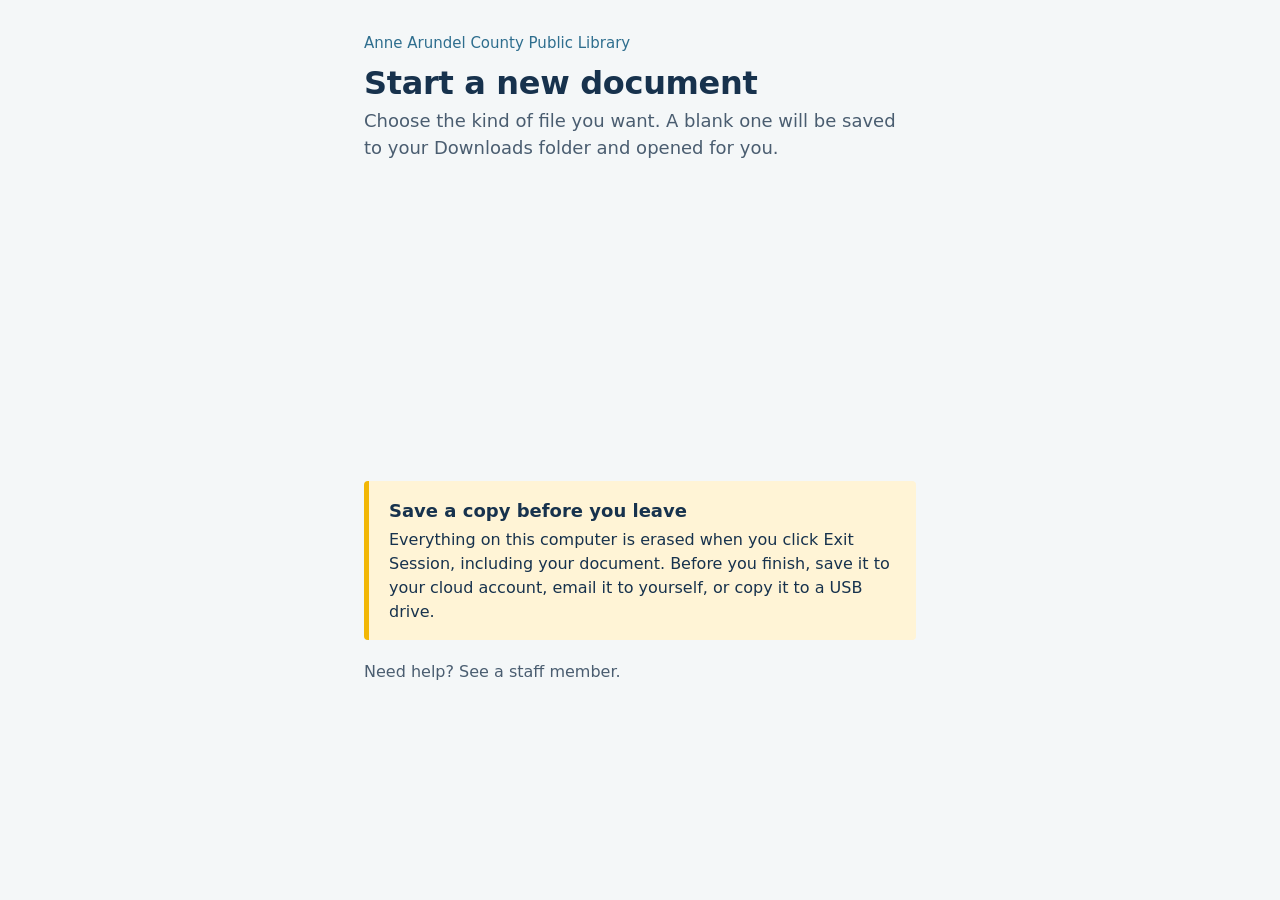
<file: index.html>
<!DOCTYPE html>
<html lang="en">
<head>
  <meta charset="utf-8">
  <meta name="viewport" content="width=device-width, initial-scale=1">
  <meta name="color-scheme" content="light">
  <meta name="theme-color" content="#17324d">
  <title>New Document</title>
  <link rel="manifest" href="manifest.webmanifest">
  <link rel="icon" href="favicon-32.png" sizes="32x32" type="image/png">
  <link rel="apple-touch-icon" href="icon-192.png">
  <style>
    :root {
      --paper: #f4f7f8;
      --surface: #ffffff;
      --ink: #17324d;
      --muted: #4a5d70;
      --bay: #2e6e8e;
      --line: #d3dde4;
      --buoy: #f2b705;
      --word: #2b579a;
      --excel: #217346;
      --ppt: #c43e1c;
      --done-bg: #e8f3ec;
      --done-line: #1d6b3a;
      --err: #a12a1c;
    }

    * { box-sizing: border-box; }
    html { background: var(--paper); }

    body {
      margin: 0;
      color: var(--ink);
      font: 18px/1.5 Roboto, "Segoe UI", system-ui, -apple-system, sans-serif;
      -webkit-font-smoothing: antialiased;
    }

    .wrap { max-width: 600px; margin: 0 auto; padding: 32px 24px 40px; }

    .library { margin: 0 0 10px; font-size: 15px; font-weight: 500; color: var(--bay); }
    h1 { margin: 0 0 6px; font-size: 32px; line-height: 1.15; font-weight: 700; letter-spacing: -0.01em; }
    .lede { margin: 0 0 24px; color: var(--muted); }

    /* The extension's buttons, when the extension is installed */
    #ext-frame {
      display: block;
      width: calc(100% + 6px);
      height: 300px;
      margin: -3px;
      border: 0;
    }
    #ext-slot[hidden] { display: none; }

    /* Built-in buttons, used when the extension isn't available */
    .choices { display: grid; gap: 12px; }
    .deciding .choices { visibility: hidden; }
    .choices[hidden] { display: none; }

    .choice {
      display: flex;
      align-items: center;
      gap: 16px;
      width: 100%;
      padding: 16px 18px;
      border: 1px solid var(--line);
      border-radius: 8px;
      background: var(--surface);
      color: var(--ink);
      font: inherit;
      text-align: left;
      cursor: pointer;
    }
    .choice:hover { border-color: #9fb3c3; background: #fafcfd; }
    .choice:focus-visible { outline: 3px solid var(--bay); outline-offset: 2px; }
    .choice:disabled { opacity: 0.55; cursor: progress; }

    .badge {
      flex: none;
      display: grid;
      place-items: center;
      width: 48px;
      height: 48px;
      border-radius: 8px;
      color: #fff;
      font-size: 24px;
      font-weight: 700;
    }
    .word .badge  { background: var(--word); }
    .excel .badge { background: var(--excel); }
    .ppt .badge   { background: var(--ppt); }

    .text { display: flex; flex-direction: column; }
    .name { font-size: 20px; font-weight: 700; line-height: 1.3; }
    .hint { color: var(--muted); font-size: 16px; }

    .done {
      margin-top: 20px;
      padding: 18px 20px;
      background: var(--done-bg);
      border-left: 5px solid var(--done-line);
      border-radius: 4px;
    }
    .done[hidden] { display: none; }
    .done h2 { margin: 0 0 6px; font-size: 20px; line-height: 1.3; }
    .done p { margin: 0; }
    .done .file { font-weight: 700; overflow-wrap: anywhere; }
    .done.error { background: #fbeceb; border-left-color: var(--err); }

    .notice {
      margin-top: 20px;
      padding: 16px 20px;
      background: #fff4d6;
      border-left: 5px solid var(--buoy);
      border-radius: 4px;
    }
    .notice h2 { margin: 0 0 4px; font-size: 18px; font-weight: 700; }
    .notice p { margin: 0; font-size: 16px; }

    .help { margin: 20px 0 0; font-size: 16px; color: var(--muted); }
  </style>
</head>
<body class="deciding">
  <div class="wrap">
    <p class="library">Anne Arundel County Public Library</p>
    <h1>Start a new document</h1>
    <p class="lede">Choose the kind of file you want. A blank one will be saved to your Downloads folder and opened for you.</p>

    <div id="ext-slot" hidden></div>

    <div id="choices" class="choices">
      <button class="choice word" data-kind="word">
        <span class="badge" aria-hidden="true">W</span>
        <span class="text">
          <span class="name">Word document</span>
          <span class="hint">Letters, résumés, reports</span>
        </span>
      </button>
      <button class="choice excel" data-kind="excel">
        <span class="badge" aria-hidden="true">X</span>
        <span class="text">
          <span class="name">Excel spreadsheet</span>
          <span class="hint">Budgets, lists, tables</span>
        </span>
      </button>
      <button class="choice ppt" data-kind="powerpoint">
        <span class="badge" aria-hidden="true">P</span>
        <span class="text">
          <span class="name">PowerPoint presentation</span>
          <span class="hint">Slides for a class or meeting</span>
        </span>
      </button>
    </div>

    <section id="done" class="done" role="status" aria-live="polite" hidden>
      <h2 id="done-title"></h2>
      <p id="done-body"></p>
    </section>

    <section class="notice" aria-labelledby="notice-title">
      <h2 id="notice-title">Save a copy before you leave</h2>
      <p>Everything on this computer is erased when you click Exit Session, including your document. Before you finish, save it to your cloud account, email it to yourself, or copy it to a USB drive.</p>
    </section>

    <p class="help">Need help? See a staff member.</p>
  </div>

  <script>
    // If the New Document extension is installed, its buttons are shown here instead of
    // the built-in ones, because only a click inside the extension lets it open the file.
    var EXT_ID = "bfebodagdokpaknafkjddmgiegaedonb";
    var EXT_ORIGIN = "chrome-extension://" + EXT_ID;

    var TEMPLATES = {
      word: {
        prefix: "Document", ext: "docx", label: "Word document",
        mime: "application/vnd.openxmlformats-officedocument.wordprocessingml.document",
        data: "UEsDBBQAAAAIAMFlWl2tUqWRlQEAAMoGAAATAAAAW0NvbnRlbnRfVHlwZXNdLnhtbLWVTU/bQBCG7/0Vli8+IHtDDxWq4nAocCyRGkSvm/U4Wdgv7UwC+ffMOolV0VCHBi6RnJn3fR7bsj2+fLYmW0NE7V1dnFejIgOnfKPdoi7uZjflRZEhSddI4x3UxQawuJx8Gc82ATDjsMM6XxKF70KgWoKVWPkAjietj1YSH8aFCFI9ygWIr6PRN6G8I3BUUurIJ+MraOXKUHb9zH93IvlDgEWe/dguJlada5sKuoE4mIlg8FVGhmC0ksRzsXbNK7NyZ1VxstvBpQ54xgtvENLkbcAud8tXM+oGsqmM9FNa3hJqheTtb2uEJrDT6AOeV/9uO6Dr21YraLxaWY5UfWnqg0gaevdDDpzrwIIpJ7MhXZQGmjK8j618hPfD9/cppY8kPvnYiF731NNNbcxVgMgPhjVVP7FSu0GPlskzOTf/cepDIn31oIRb2TlETn28RF89KIFAxHv48Q775mEF2hj4DIGu90j8vabldduComNMLJYpW/2VHaQRv5Fh+3v6C6erGUQ+wfzXp93lP8r3IqL7FE1eAFBLAwQUAAAACADBZVpdeSZLQPgAAADeAgAACwAAAF9yZWxzLy5yZWxzrZLNSgMxEIDvPkXIJadutlVEpNleROhNpD7AmMzupm5+SKbavr1RRF1YFsEe5+/jY2bWm6Mb2CumbINXYlnVgqHXwVjfKfG0u1/cCJYJvIEheFTihFlsmov1Iw5AZSb3NmZWID4r3hPFWymz7tFBrkJEXyptSA6ohKmTEfQLdChXdX0t028Gb0ZMtjWKp6255Gx3ivg/tnRIYIBA6pBwEVOZTmQxFzikDklxE/RDSefPjqqQuZwWuvq7UGhbq/Eu6INDT1NeeCT0Bs28EsQ4Z7Q8p9G440fmLSQjzVd6zmZ13oNRf3DPHuwwsZfvWrWP2H0IydFbNu9QSwMEFAAAAAgAwWVaXW6AGxIyAQAAywQAABwAAAB3b3JkL19yZWxzL2RvY3VtZW50LnhtbC5yZWxzrZRBT4MwGIbv/grChZMUpm6LGeyiJrsqRq+lfIVG2pL2Q+XfW91kLEPigeP3Nn2fJ23TzfZT1t47GCu0SoI4jAIPFNOFUGUSPGcPl+vAs0hVQWutIAk6sME2vdg8Qk3R7bGVaKznSpRN/AqxuSXEsgoktaFuQLkVro2k6EZTkoayN1oCWUTRkphhh5+edHq7IvHNrrjyvaxr4D/dmnPB4E6zVoLCEQSx2NVgXSM1JWDi7+fQ9fhkHH/9B14KZrTVHEOm5YH8TVyNEl8EVvecA8Mz+GBpyuNm1mMARHe/Q5dDMqWwnFPhA/[base64]/x0m4jyYpG6YLQtZoC3Vl/KsINFe4mIOR1KFpCsww7yc9Q6amThxFJdylYcVXzDn1T0YlPWN21dHkJCggOctqCIZbsZ3QfhgyzD0iu5SXvuStvNDwCgWDsqXQY90+SsPFcoDcPPDksLWOVo9d+ouhNQ4j8B75WZckq075bWJE7riRBnHNuEfC33sOSqaPr/5YaabFLR6r7auBkx5p4jHam3q/srAR/A+rv6Pp0exjYg4l1fgDSZa8FQoMPVaoCCvuNS/S32B3OkJ2aUYdNl/Lmdsbr06wz2XfU5+Q3Tb+utz5g2tvGieJSbzcDs4DJrXe5SqO4paqi8NvXMUnEi0WK9JEljj/vMZ52AV8o80+DvAlR6suxIiidKN5BOdAjnbF88lqyWnGUc2XRWvmAG5iFifXmv12DCqLXqsp411M68bW/GpE1rCF4nvhGKpcxu1qOFSjnXZlCsduvvkDUEsDBBQAAAAIAMFlWl37OaBzYwIAAPsKAAASAAAAd29yZC9mb250VGFibGUueG1s3ZbBbtowHMbvfYool5xKbJO1FBEqxoa0yw4bewATHLAW25HtQLnS+847bI8w7bBJu/RtkHrtK8wkAYIIGXRDSAMhOf/P+WL/9P0dWrd3LLImRCoquO/AGnAswgMxpHzkOx/6vcuGYymN+RBHghPfmRHl3LYvWtNmKLhWlrmdqyYLfHusddx0XRWMCcOqJmLCjRgKybA2l3LkMiw/JvFlIFiMNR3QiOqZiwC4snMbeYiLCEMakFciSBjhOr3flSQyjoKrMY3Vym16iNtUyGEsRUCUMltmUebHMOVrG+jtGDEaSKFEqGtmM/mKUitzOwTpiEW2xYLmmxEXEg8i4tvGyG5fWFbOzpo2OWam/n7GBiJKpVSMMReKQKNPcOTboORju+vZwRhLRfR6NipoIWY0mq0knGhREGOqg/FKm2BJl6ss6IqOjJqoAdiswc4q0LfhdgXtzKlvV4LUp7FdgYU56YNbbsamDFOfMqKst2RqvRMM8/28kPlegTp4ATzzQ2bkVfACp+D12uwIdXq9Da+uqVw3PLjD66aKV3oJM59jeXUxG5hFVnFa8sk4LXmh83ACqMjJW1a8deXAXGWcbp7F6enh29PDD+vx86fHL1//URc29tOSaXg3Khe6LxPSn8VkD8OQ3pFhdWPCDUDQANdljQn/BBA9tzG7OKImaVVB66WNiNLInSdosCxonW5J0A5oyL8K2mL+czH/tbi/X8y/nz5uTAyJ/M/yJhJJiazKGzB5O5DdafKWP7Ze4FRgcOTBlvM+llPHrLDibwUCL82x7+V9ic51/Je+Juunek2uRqp98RtQSwMEFAAAAAgAwWVaXZDQh4lrAwAAiRUAABIAAAB3b3JkL251bWJlcmluZy54bWzNWN1u4jgYvd+nQJFGXLWJkzQENLSiQFZdjUYjtfMAJhiw6p/IMTDc7kvtY80rrJ0/qIozTBJ2y40Tf985/nxO/AX4/PCDkt4OiRRzNu6DW6ffQyzmS8zW4/73l+gm7PdSCdkSEs7QuH9Aaf/h/o/P+xHb0gUSKq+nKFg62ifx2NpImYxsO403iML0luJY8JSv5G3Mqc1XKxwje8/F0nYd4GRXieAxSlPFM4VsB1OroKP8MjYK4/LSdZxQ3WNWcbyviCeIqeCKCwqluhVrhRCv2+RGcSZQ4gUmWB40V1DR7MbWVrBRwXFT1aExI1XAaEdJmczrcvNCi6FEiEuKzCEzHm8pYjIrzxaIqII5Szc4OerWlE0FNyVJ7YZPNrtPgN/O9JmAezUcCS8pf5mDKMkrr2cEzgWOaIoKcUkJb9csKzl9+PbNpDkVd91O2z8F3yZHNtyO7Ym9VlyqE/wOV+HR6dbSdsU8b2CiDhCNR09rxgVcEFWRUrynn0jrXrUnuEilgLH8uqW9N3dPy7HlZCksxUsV20EytqLsM5hato7QLZH4C9oh8nJIUJmjFyYom87TJE1IGZx6wJlPfTePkJ0OYDWUi6kmKmSZDPIs1UIjWk0uUYwpJBXBC/pRxT6B22r+r7icJWgl8+nkm8gKUvssxjJHrWGp64QrxUHoODrfPmZipiXQREVY3W0gW+v+b3lBmZ7x29ny2Xii5y/FBiaxZ43FnvtOOHRc/0OL7fu1Yutw92K7JrHnjcWOHoEbDL1JR2Inz/JAqpW/4FSXrr5JeNf0wglrvdDh7r3wTF5Ejb3wQt8HwV1XXcbkhXtFLwZunRU62r0TvsGJEDR2AgzAZOpNWrSgxZYQJM8q/fPvf/7/DrQfiWKIOJOpVjWNsfoW8XygC04y6ERp+mYCM6mfsRVUihZkooVxdybj3ObtzJtPotl82o1x70/QYxY938068rVdN/sIvgYmX73mrXEG5lE06+hAmnw93xm78bVVZ/wIrg5MroaNXZ05k8B9zPvYFV94V3zfHX0656qOdv++C01GDBsb4Q4HAVBeXPd4XfF0tfLhPzpdLDOTnf5ueuNsua+woGNnYK4ZFtTAPDPsrgb27sf2EebXwO7MsEENLDDDvBrYwAxza2ChGQZqYEMzzDmF2Sf/od7/C1BLAwQUAAAACADBZVpdoz9GX78DAADnCQAAEQAAAHdvcmQvc2V0dGluZ3MueG1stVbdcto4FL7fp2C44WYJtnFM4ynpJLDeTSZsM3X6ALJ9AG30N5IMoU/[base64]/[base64]/lnaBLNXYxNbCkB08athR2D/S0tYaWkcNld2pNpD98UAOsrZHSN6OCToWhGOxb6i/khW4AmpNz7+PoU8S2/ZOIIlTrWkFT67JuT0wyLDGnH6DG1Hd18ZS9NgMwC9k8F4CIFzkz0iLp4OCDIjrmfmfgjUXljGqVlRrqe9EhZP5q8Emx9eLK7Iy/vBFSutVg+A2ns2mHbEc2iPBNE7C5CSSBMl0cQoJL4NZfHsKia6S6dXyFDKNkuzqZAY3N+Hyw0mbn2e9uA2SJD6FZIvkapp1vek6wlO3+x61PzmaDXhrsSC80JQMVm47TpxGoZ9vqfB4Abgv4BjJ68KD43ELGE4Yy3BcPRC08ooatYR1c2Yroje9305Dn5Tiarh/9VUiT0D/qWWtWnSviWrp41XCOO4sqbAPlHu5qYvcWwnccEdQLarPO930qW/PPrVIv2YMH0jD3UYXxPhr7ogHxNgbQ8l8+A8Z3z92dGc6d6yFFVGqZXyxCedDRjdbGzozi18VvqvNR7GJOixqsKjFmg9SumJRuzv0ssjLjvSmXjbtZbGXxb3s0ssue1niZYmTbXH8Na7sZ5xDf3TytWRM7qH6q8d/EHXL3E33TW2lX8ndBjbtZt4SBct23yMfZSvoHgAz2KXwYrHNFT4nA6NoxckLXmoQzZzzTps1e/uNrsOcsnrroSKW+P3wxriZiX/l4t6hkiJ/8wMv+ufloi2LUYOLTOFLZKX22O8NFsZYdHmHo4enRh7FQRIFSfgKt0HuONnAUtFecRoE3YD6v2jX3wFQSwMEFAAAAAgAwWVaXaoH5iuKLwAAYlUFAA8AAAB3b3JkL3N0eWxlcy54bWztXV2T4kayfb+/oqNf/ORtkIQAx85uAJJ2HGF7vZ6x7zNNM9Ps0NAXaI/tX38lIUAfVVJVVkqqkrI7wp4WUCnlV52TVGX9/Z9/vGzvfl8fjpv97t03w78Nvrlb71b7p83u87tvfv0YfDv55u54Wu6eltv9bv3umz/Xx2/++Y//+fvX746nP7fr4134+d3xu5fVu/vn0+n1u4eH4+p5/bI8/m3/ut6FL37aH16Wp/DPw+eHl+Xhy9vrt6v9y+vytHncbDenPx+swcC9T4Y5iIyy//Rps1p7+9Xby3p3ij//cFhvwxH3u+Pz5vV4Ge2ryGhf94en18N+tT4ew2d+2Z7He1ludtdhhk5hoJfN6rA/7j+d/hY+THJH8VDhx4eD+F8v2/u7l9V333/e7Q/Lx+363X040P0/Qs097Vfe+tPybXs6Rn8efj4kfyZ/xf8L9rvT8e7rd8vjarP5GEoNB3jZhGO9n+2Om/vwlfXyeJodN8v0i35yLXr9OXoj85Or4yl1eb552tw/REKPf4Uv/r7cvru3rMuVxTF/bbvcfb5cW+++/fVD+mZSlx7Dcd/dLw/ffphFH3xInu0h/8Sv+b9iwa/L1SaWs/x0Wod+EZolGnS7Cb3w3hq7lz9+eYtUu3w77RMhr4mQ9LAPBaWH7hI6z4ezD4evrj/9sF99WT99OIUvvLuPZYUXf/3+58Nmfwj99N39dJpc/LB+2bzfPD2td+/uh5c37p43T+v/fV7vfj2un27X/xPEvpaMuNq/7U7n249v4vjk/7Fav0aeG766W0Y2+Sn6wDZ69zElJ/742+Z2N+cLOanxxf+7iBwm9mJJeV4voxi/G1YKmuIIspjjSg1hqw/hqA8xUh/CVR9irD7ERH2IKXyI0351dr70x+1pxScKXlT5iYLTVH6i4COVnyi4ROUnCh5Q+YmCwSs/UbBv5ScK5iz9xGoZ/134zEjYBz5uTtt1ZQIaKqa6JO3f/bw8LD8flq/Pd9HcWpBSMsKHt8eT2K0O1W71w+mw332uFGNZamL8l9fn5XFzrBakqPqPEfC5+9dh81QpasSZZ/iD/7xdrtbP++3T+nD3cf3HSfbzP+3vPpxRRrVd1dTww+bz8+nuw3OcNCuFuRylV43/w+Z4qh6c8yhVgwvZ0OX4JX/wH9dPm7eXi2oE0IhrK4qwqkU4QBGRAUQeYaQyvsD9u8DxIxuL3P9YZXyB+5+ojG9Xjy+dabyQt4qF11g6dhf77f7w6W0rnB7G0hF8FSH2CNJBfB1fKEmMpSM4kz7vZqtVyNxE/FQhj0pIUUioElKUM6uELOUUKyFLLddKCJJOur+sf98cL/hWyrzHFNasvDGbowFRbPGft/[base64]/WX9aH9a7lcBKCkWBlyeUkKi4tni+33+5E1vYbXMcRFjU5nG72cfLbP4sjD0uW5b878Xd+/V1uV1uxXtB/MPXzHahaNh481v4xtOfr+F4r+nVPk/n5ebJouH4jd8/Xbf1RB+ObuIu2UCVXI7vNZEa//twDEMtec9gECzcqR2c38XcIBYG6XK7eTzE27vijV+3K/Gn8lu7Urux4luseKjrY0RqWx8Kj/F8vhyLelyGdvz3jvWE283uy+X6eaTF8zL52M0Kl3dMk90HWQ9hqMd3h5N5op5k/9hp+XhM/n95X5S2wnsM/3zdH9/dO+4kyUWp9xwivHV9y9R2B4myLuMV9qXF7prsSnOuf3B3pXGUvQrVsFwlt7d6O572L7Gz5b0opbS8Cc4v3d0UmrNDsg3iujIt3gTBsUqVRXjql/WmYL8/Mbzp0/myjDedRyJvkvKmlNLyJji/pOpNQcqQ9XtTktKHzOx03l5Q5VK79R8nkcQViSl1NpmMnjjZl/X69adQ/sPljx9C0x8fsn7yuP60P4QacCaxd1zdJn7b/u0UucsPv2+vgtIOU7G5ePnfks3F0YvczcWZT942F0eXb5uLH8//XZyfaBVhystd2u4omMauGX80xpuhv8dA83Y5gtTRrB8UZrTJ5Upqs/JEdZYL9W1xPcnC9CRLwJMYWas+50r2Wlc519AI53KCyXDu8Zwr70ouw5VcBFeyua5kY7qSbagrWd1wJUUncbhO4mA6iSPgJDfipq3P2Lr6zOb83zY8aMT1oBGmB4264UGOPh6U8RLLsYPzNxICeGgcIPiNy/UbF9Nv3G74zUgfvynJNc170ZjrRWNMLxp3w4tcI7zIGUS/eS86hbq4+dDHTdTVaI7hQhOuC00wXWjSDRca6+NCCpxrwOBcAwRfmnJ9aYrpS9Nu+NJEH19CTEdYjpYpqXK+4mHWRPMuyOlGxHGfoZj78O/7FHXgKbnnuENP6XdTd/Fbqmq41Q5+etwmxfTH7fe7yL+/JvXu850+/bG8v7xxsd5uf1ye371/5b91u/50Or86HEwYrz/uT6f9C//zcYGeP8BD9mYerg/B1/fu7eVxfUi+WOR+FRg34iiq+9ygQ1HTssnyp/2lCxLjhi4vlbunVO7S4Bu0a/U+/[base64]/2OzLX7xnryoR4JQ+dar4CzDUQFrOAys4eDmgowVef6imhGyfsd3Ez2TgsZWZsd/RKlv3fjyRs0166tKBUVr2Q4gqDdx+SMqXkTL8QfVU7/sQ8/3T3/GLZHzzxu9cG6WXPWoaZe9DIeyvHI2G3oTr7wkMLQyC9fUIzvzBFylqIb2Ve0VOuIpBGrm4jq12yNVr1RjPUH5kjRsU1+RcbKqsc76T/YJS/SG5Qz8EkFN3lBcanZ7qurFZqxHKF9VVmPgX+e62wwxZNQchsg1h+xzl2gTy0f4dYcKH0FWEH8KZc6cgPlSxVvS06Z9XtnwvNx9jo6quk/W1uNOo9EzFnNr0oa9xme3LTeYDkohQyPPXswk8bNXJ5H6nn04mDT08PO37XbN9vu75LVm1XClguE/vr++NccF69IDJwzOLzYeDWxVWM2oghMViSqaDg62Kuy6VfFT/D0nWxPJazroYdSMHjjRcX6x3uiwpq499QRU4TajCk50JKqoNTqEVTGuWxWLcLzN7q1YdIx1cX21WV3wwHYRWNUyn16emhMrl5cbjxYxtdRSpkmrhRM3V7U0HTliaonhGLpeflyuDntm/eoleqXIo64fQCGqDG0wNgBHCojuOt7bOxonrIv3huHw8tUG9x3jy9chvHdY9sCpeMeEsQs58w7bGVXcqRPOrkl+PD91xdcLUX+Qt8PmTKovrQeSKwkRvQI0rAV4Jdw96wp5/4lfRan13XxUirqnfatNdbID73y8S15p56tV6Ufka7J4pLIYtaQ2TicKLPlOYhD/sJeLorrd7cmY2lP1tpQJ+EozQlGZPYh5XV3W8zhI63kcbnAmkZNdS6nnV26P5/82srlQ0oqjUiuOkKw46oIV69+aJWk7t9R2LpLt3C7YrulNdpKWHJdacoxkyXHHLYm/0U3SjJNSM06QzDjpghnb2Wwmac9pqT2nSPacdsGeGm74YhOkRXLmfd6qq+Q6lCQxFhaNmPZT3Tl4K+sI7ri5OkYWhsIjcMjYAzKE7AG5Lds7HfaM7UvJZbkIY7ArC0BJ08qCPta1K2n+wa4vKD+a1Bp6BomEhlHSlpRdbsieNYtRdkiLK6s+2HXtKXBQ9xSwN/ZaE0Z9dmrHfXrjfY7nv6pDWw+GWbBZqZuoTqYZh6zwDqngb1SdmYXM2zU3geT7LKvmkSFy1W4ymCTLPKrmfBCjyvsYV0+F/tDKCVdqC4Bm7nTrIc3xp9sbVPVkQ/R0DHP/NgRoDM0sBqOBw9HMZX1mLnOruxVfX8Wu3MoKUwUpqupjb/ZBVGrUV5y96TDVcVxZjTayGllqAW+5/Pfi0rQ8r4J0Q3OWDrLb0SVISD3tS4rNR6ZpXCLQzeKmlOhKdC5BUSfRK/GRBUyVpBtfcJ5+VPm9CkZLA7nOGPP94Wl9OH8XHXfGqECbgxTavG0zTfpmgD4rinPZn7503AB9eLMLLbF+r/bx32Affyio3+Q2JcVAik8aSk4tYSxFSZ2qBA0ntxI/44TT4bKmS/DrzcvFzPbVh+s46eiMmcov+6/z5e7pw+avq36G1/iM3xEOz38HRoRPOM5a8S2u+MZ3iUFNDIybqX4+XD/0aXM4nkLj3jNd8UK6s720AH7JKg0lN3Z2gVVyZVWrJ6SngN1mW5t75FL+VVQul+eu/5a7/pDRx8NFSw9pQ3LMul2SVbtn1ThYw7u6r7CBqIcgDfUYpv3hb+vDeeVihfmZxsLXa2jf5+uEu9qul4c8vAn//LTZxkQv+r1aPYgvZmfJ6Nq59mIHV1lS6nm/P/zVe/VAodm3s6ScUwrRLoe0sQ880RyrAXqMmYnWBL42g6RukTIgITbt5nYBb0Cb3QVkEWojyxJyMwaaeLYX+H4OmuTnzD5jN1QFKaI31hY4Bnpj74TTHL1NHdu1Hd53RR1CbwJfikESeOWwhN50nOMFvAFtjheQReiNLEvozRhw4gchPLnNjmlwkr3aV/SGqiBF9Mbaqc9Ab+wN+5qjt7E7tewFOwHZXUJv0/[base64]/AWx1VLYvQG1mW0Js54MTyZ0F2AVdxzuw1esNUkCJ6c8XQm2sievNtdzHg1N5ueakD6C0YT12Hk2ldeAKvHJbQm45zvIA3oM3xArIIvZFlCb0ZA04Cz3e8/IbK/JzZZ/SGqiBp9MY5+DHSB/f4RxGYVnnCNX5fHd1RldTOfn2bgZQ2+KEGI40DvxxJCeKfvKYfl6svnw/7tzBTMmhJJl0KJ66cTdNb5WVTuBmg6mn/9nhzdZfCHBLmPQZnNGNo4UpSeJFs1rTNQBC2omdKfM6icsMUwrSqfQ/0bpoC8nlqxdJFbJuzaraVQJ/RLQW8UMATyqU5RA+Xqhftku2QbKeCenm9ZtKoF95ohol6F/OB6zp9Rb2S/SL0bjYD8npqYdNF1JuzarYFQ59RLwW8UMAT6qU5RA+Xqhf1ku2QbKeCenk9etKoF96gh1Cvap8NvZv0gLyeWv90EfXmrJptXdFn1EsBLxTwhHppDtHDpepFvWQ7JNupoF5eb6M06oU3NiLUq9qfRO/mRiCvp5ZJXUS9OatmW370GfVSwAsFPKFemkP0cKl6US/[base64]/uX5X/3h/ez0DzRKOsQY8yOm2X6RT+5Fr3+HL2R+cnV8ZS6PN88bRJFKqJYMyN6qHNI89p4tt2VqhlaZWQUUN+9vgQBizFq47JAmqrN/Xd/[base64]/TwVAQs2p/[base64]/HBCKgIWbE6HEwmMCioCCo8rGaV0mCIVPUyObm4RUJfwVqt61HlOHRUBFYuAOsYDhQMVATW8/[base64]/fkxGmgWftkVAsp2k7SQKMoHnO97gOnK6IONmrmpaBCTfaJXqaexz9RUByec08TmMIuCP66fN28uH5+VTeIfFo4HPL98lryucC3zZe03lv1vJdxD95q2dPRr8nALmAbi2Li0DVGqXlgKpvEsLga0flBRDFT+5Ckea7yRKvxgoiH/[base64]/ZqyWKKJ8fyWAz8/FhiMYVsOLcXiwmnU6CNNoVApECmEIgcwBQCEQNiMfKCiMV0hcVQZLYTmXWBgNzBTNkju/[base64]/wBiYMcYSAsiFtMVFkOR2U5k1gUCcr09s11f+8xiyNENcHRiMfo2DW8qgenVtlorFlO5qx++md/[base64]/EOWtRLXFO4pzdBhnEOfXTvTLnrDwKwFI/CoA4J3FO4pxdS0kSk7WB7diJc2IZnzincSZDj1finLWoljgncc5ugwzinPrpXplzVh7cYKkf3ECckzgncc6upSSZTUzmNc8nzollfOKcxpkMPV6Jc9aiWuKcxDm7DTKIc+qne2XOWXnMhqV+zAZxTuKcxDm7lpJkaId5Rx0Q50QzPnFO40yGHa/EOWtRLXFO4pzdBhnEOfXTvTzn/GFz5DerjV5UaFA7aoZcshwq14E8cah0C/K0K2nGTHkeVfFQsEOwqjXVQRabGP8Q7HenY+R3x9Vm8zF6/nf3L8v/7g/vZ2EURhLXIUSaHTfL9It+ci16/Tl6I/OTq+MpdXm+edooo9ma7AvM6Wm2V40eh4EzHXus+7BwkrtuUWPOgWy91znaaXOLQfSbg6HnO0xfq+2suTZuFIg5qhrln7GHepd8AiG4ICTXaTd5qFSrXVhwVw5LQMRwICJk4W5DkTZjp89wxEC9o0ESz/YC32dWNXUDJai3qgZLuL2Us7AE3kiZYAkuLMk1Y8zEogUP8cphCZYYDkuELNxtWNJm7PQZlhiodzRY4gfhbM/eVJq92j4sQb1VNVjCbbeZhSXwXpsES3BhSa5fVyYWbXiIVw5LsMRwWCJk4W7DkjZjp8+wxEC948ES1/e9EXOut3WDJZi3qgZLuB3ZsrAE3o6NYAkuLMm1dMnEogMP8cphCZYYDkuELNxtWNJm7PQZlhiod7wvcQJv4ueXN1/uUS9YgnqrarCE27QnC0vgHXsIliCvLcnu+s/E4gge4pXDEiwxHJYIWbjbsKTN2OkzLDFQ73iwxPJnQXZpxu0eNYMlmLeqBku4fR2ysATe1IFgCS4syW0MzcSiCw/xymEJlhgOS4Qs3G1Y0mbs9BmWGKh3NFgSeL7j5Te3XO5RL1iCeqswWFK+1BW+wtVtFIW0MJ30AfpUbuRL75fXd29gbg8+7YyuQmfHvy66spJoPf61OGavKcEp6T4LloNieuNbLKVxHzZokIp2jtX06F9Tb2erevydrTkky5mq9zSAVlR7LdNTR93d8PZVbe/Dl6wmdE09qW5PKtwI26mPZbdVYTIxXgtkYEK9ECz1XghEyTpAyQQ2M8vPem3tkAaBnX73ijCImsma33jYVCc5k4x7omca0TMB25mq+cYJmvRU1VGXN5yitd+XRHOSVr+CiKaBaFrFF2bqvWGIpnWApgk0d5Cf+9rqGAECPf3unWMQTZM1v/HQqU6aJhn3RNM0omkCtjNV843TNOmpqqMubzhNa79Pk+Y0rX4FEU0D0bTyXlmWeq8somkdoGkCzW7k5762OuiAQE+/[base64]/HQqda9aXJxTzRNI5omYDtTNd/83jTZqaqjLm86TWu9r7HuNK12BRFNA9G08t7SlnpvaaJpHaBpAs1h5ee+tjrOgkBPv3tvG0TTZM1vPHSqk6ZJxj3RNI1omoDtTNV84zRNeqrqqMsbTtPa7/OuOU2rX0FE04Rp2r8Omyduh8foRYXGjuNmWJlJHMcZRL9s4na5eHb7eQAu90nLAH1RJS0FUgWWFpLLYfWK+a1eMYayPdk8q9L3V5hcPp6fGnRUjsBQcFY0xPQWc84WwgCCwh42GUS/gh42bvHgHcQbBUKBqqbPZ0ig3vSZsEEh4Mfz2WDBbSGJhQ4gUiD4ACIHgBAgYkAYAS5IEiXIC+oJTlBrPdlhpADzGMIKTC+bjeeBJ+5lbaIF1FtVwwvc7qNZvADvPkp4odjLLBjPx5xN8hYz7EEd0wBSQN0+AXIgzfQAYkB4AS5IEi/IC+oJXlDrgdZhvADzGMILnL1Bs/HMFfayNvEC6q2q4QVuG7wsXoC3wSO8UAj7ub1YTDi7NW1m2EPwAkQKBC9A5ADwAkQMCC/ABUniBXlBfcELSs14OowXYB5DeIH9bZfnebOFsJe1iRdQb1UNL3D7MWXxArwfE+GFYhO+YDKbc2iCwwx7UKs/gBRQm1qAHEgXSIAYEF6AC5LEC/KCeoIX1LpCdBgvwDyG8ALTy+bBfMhZLcnysjbxAuqtquEFbmOQLF6ANwYhvFD8GnKyGHgOO+xHzLAHrV8ASAGtXwDIgaxfAIiBrV8AC5JdvyAtqC94QWl7cofxAsxjCC+wFwWMvJHP/taL5WWtrl/AvFU1vMDdoZ7FC/[base64]/WCN3hexSSOnxj2hKt6XN1JkN2Rn1liITtxZkAhwV7Bh167v9hjtAOie03d1S3+5O/K4D/M4JJsM5d58tkOEJDApqz1M9LKQfT/WosAY8ouPKdtypGrcnXK+FrfNtsD0vsAL2gjzie8T3iO9pYwTieyh28eb+iLOiSDfG135bDXXOp4pSwOOCHaR+rZvO/Cq+0FNvXELMrwPMbzEYDRxOhFpQ5icwKKiRSvWwkL4p1aPC2qSIjivbFaVq3J4wvxaaoLTA/IKJ7/me8FMS8zMA3BLz66IRiPnh2MXy5t5cPK23yPzab5CkzvxUUQp4XHhpoHatm878yltQWeotqIj5dYD5Tefz+Yizl92GMj+BQUEtLqqHhXS0qB4V1sBCdFzZfhVV4/aF+TXfzqoN5jcKuR+7wsl6SmJ+JoBbYn4dNAIxPxS7RD0EPHapi5nWW2R+7be6U2d+qigFPC58EXDtWjed+ZU3E7TUmwkS8+sA85sMXCe12zQToQ6U+QkMCmF+AsMCmJ/AqCDmJzyuJPOrHLcnzK+FxoRtMD/LDwJ2hZP1lMT8DAC3xPy6aARifjjMb+QFPhvYM9N6i8yv/aal6sxPFaWAxwU7SP1aN535lbeFtdTbwhLz6wDzc+azxcJlR+gIyvwEBgXt86seFrLPr3pU2D4/0XFl9/lVjdsX5td8i9l29vm5wVT4KYn5GQBuifl10QjE/FDs4s18P7DF03qb+/xabz+NsM9PEaWAx4Xv86td66Yzv/IG35Z6g29ifh1gfsF46jqcCHWhzE9gUFDD8ephIf3Fq0eFtRMXHVe2e3jVuD1hfi00C2/jOz8/cDglcNZTEvMzANwS8+uiEYj54djF86ceu9TFTOstMr/[base64]/XY6qf1UImPEgSV+Dpe4mvlTBxdkL75QU9FPoQpPXfyRDYGqMynr/ebMuX1xvmp0GdqoQ89B+rrBVTqQzU2FftMnX5U3Uiz08zIt1pn890r96H6uFrBr/yQNlv9kDYq+FGKoIJfxwt+rRyFpgveNz/oqeCHMKnnDhzKxgAV/PT1flOmvN44PxX8TC34oedAfb2ACn6oxqaCn6nTj3IHJr0OsSTfap3Nd6/gh+rjagW/ir276mdzUsGPUgQV/Lpe8GvjBExd8L75QU8FP4RJPXfOXDYGqOCnr/ebMuX1xvmp4GdqwQ89B+rrBVTwQzU2FfxMnX6U68Z6nV1MvtU6m+9ewQ/Vx9UKfuVHMtvqRzJTwY9SBBX8Ol7wa+XgY13wvvlBTwU/lC4dmeNFszFABT99vd+UKa83zk8FP1MLfug5UF8voIIfqrGp4Gfq9KPqRpodWU++1Tqb717BD9XH1Qp+I7GC3+VkdCr4UcFPwxRBBT/G610/714XvG9+0FPBD6ONWfZU6WwMUMFPX+83ZcrrjfNTwc/Ugh96DtTXC6jgh2psKviZOv0o9/AbeSOfXTdmcQcq+HXQt7pe8EP1cbWCnytW8HOp4EcFP31TBBX8GK83WPALPN/hfIPBOu6cCn56BT0V/BAm9WA8dR02/3Gp4Kex95sy5fXG+angZ2rBDz0H6usFVPBDNTYV/EydfpTdaL6YcRaKsrgDFfw66FtdL/ih+rhMwc9bHr78sDmeClW+6IW7+BVgYW88aKawl8zGyjN5g7XBDhZ4BvFPzoHPh0wrV3LQINf1YllKHGLmxKYhl6AZZCsM0ClRVZcCxtMD6pboPX3tw/PyaQ2CKBnKW08YsDWJa1AtzTGXN0eaeqLyQFUFmx8cAGtAuaF6dHRTlQAq1G9VQhB38v36kI+8L9+tX0KbIDhBcIwzcgmEEwjvIgi3HDtw2YsMCIa3AcNtdxRM2du8CIi3ECAN2KM/ULwpZfYCjOMqUwGOF4+sLsBx8HHVBMf7BMeFT7AjOE5wvItw3LUsx7I5AUBwvIXzFBzbtR1xgxAcN94e/YHjTSmzF3AcV5kKcLx4oGQBjoMPkyQ43ic4Lny+DMFxguNdhOOO7w4tdpN9m5XTCY7XbJCxO7VskWNcCI53xR79geNNKbMXcBxXmQpwvHjcUwGOg496IjjeJzgu3P2d4DjB8S7CcTuwhyP2N54OK6cTHK/ZIKPAmY5n4gYhOG68PfoDx5tSZi/[base64]/KKTXM13o18mRUhfOzduHU5No28qMdtu9/Gsj57twurXCyFwzHbzykUTACNUPnyogd5p06m0rlknPDSj3voAl/pkcLmY0WvLjfEAxmWc22C6bVuoP0lDaRDJE6/YxD+C06ALPP+hhEBJrDyOfgVvFFBX2q0jXMF1bkEALyTpaw2SFAgXt6NlnnipN7YkBmYCA8t1pMwMqsDBBIYFsDCBUYmH6czDvMAK2PtbiYkRE+soE7MWzmLM7tRBXEyVi+WUm5sSLpfrZWMNGJj4mE7WQGNk88li4Yvca/ucbDaeB54vfKvEyuRZWbGxKY+VwfubEiszgZUJDAphZbIoFG1UYmUas7Jg4ns+rwtuMbMTKyNW1gFWNh5bC4u9BobZP5FYmUR6zSk3F1iXy/WysgYMTKxMJ2ugsTJ/NJ/M2RsNWRNim6zMC2bjGXsRNutWiZXJs7Jif1seK4O3uSVWhszKcr2rMhOQA2Vluf60mUFtVupFGxbAygRGJVamMysbhbyMXW/LNhTsHCsTiF1iZR1lZSN/PLLZ5wMy22gSK5NIrznl5qaEy+V6WVkDBiZWppM10FiZ5/r2XKTDbvusbOF53kz8VstZmTqDKbYE5jEYeGdgYjDIDEYAv8szGAFoBWEwsogNbVRiMDozGMsPAnZtKrvkoXMMRpbRE4PpDoNxFvbc5XVNx4FU/WUwOeXmpoTL5XoZTAMGJgajkzXQGMxisRh47PPNWBNimwxmHsyHHpsYsm6VvleSZ2XFztA8VgZvEE2sDJmV5bq+ZSYgF8rKcp2dM4OOWKkXbVjIHqzqUYmVaczKfC9wA/YklG3F2TlWJhC7xMo6ysqssTsbsyuyzAa0xMok0mtOubkp4XK55j1Y9RuYWJlO1sDbg+V6ns/[base64]/QuFjVj5dwNZRBPYdf59W4UkTNX+dWxrgkhYUFkFlEEojHoUP0522YxiH4FM5WNf7CNzAKm8Ef0Ru2yG4ViguoGxumzHOHdiwkk9AMkNN+RlmACwQSCCQQTpC3q2V7A6QigG1Dw5v4oGIrfap1QoaSrZhoqwFtqElToBVRooU0iQQWCCgQVCCrIH/AahGCB/ZUEK1e1CRUCy5t7c/FbrRMqlLR6S0MFeJ83ggr9gArN9+7qG1QII8afSOz7rB0q5G4oAxUKW5MJKhBU0AUquL7vjYRzVZtQwZ8FQ4/NwJi3WidUKOmplIYK8IZKBBX6ARWab5LTN6gw9qcLR6LJXe1QIXdDGahQ6MNIUIGggiZQwQu8CWenHCtXtQoVRl7A2U/BvNU6oUJJo480VIB3+SCo0Auo0ELnhr5BhcAa2wP2KSXMFfK1Q4XcDZVv4iCoQFBBF6hgRWRdOFe1ulZh5vuBLX6rdUKFkt3naagA33pOUKEXUKGF7cR9gwq2M/Fm7Lops8VJ7VAhd0MZqFDowkNQgaCCJlAh8HyH02qUlataXavg+VNOA1fmraJDhX8dNk98iBC/CkUGNiGDsqY09XVPeciL6iYkUdk7BAIkZZOb+IrE+EfwrgGb0OWmeLlA0fOJ62/IIfyoOXXyHjWBTHP5iaf23hT6PCpa44fJIPoV9D9ALwU0MIB4o1AoUL0ZMnqX+mZIwgaEDerEBmrbhdpDB/PJYuGzm9R0Fh/U/8waIQTbHQVTEcfsAkZo4GHRUMJsPA/JuLAXtokTUG9VESmU7IVMIwX4XkhCCoQU6kQKaruF2kMK/mg+mY+F77sTSKH+Z9YIKUwd27XZsIi5ddVopNDAw+IdGx3MxjP2AmuWF7aJFFBvVREplGyFTCMF+FZIQgqEFOpECmqbhdpDCvUfc68fUqj/mTVCCmN3atkiD9sFpNDAw+Idz+p53kzcC9tECqi3qogUSnZCppECfCckIQVCCrUiBaW9Qu0hhfqPk9YPKdT/zBohhVHgTMfs3SjMHhdGI4UGHhbvyMDaT0fX8yB3RaRQshEyjRTgGyEJKRBSqBMpqG0Vag8p1H/EqX5Iof5n1ggp2MOJM2V/LcbcjGI0UmjgYfHWKdR+Yq+ehwsrIoWSfZBppADfB0lIgZBCnUhBbadQe0ih/mP39EMK9T+zRkjBt92FTIcLo5FCAw+LeOBl3adI6nng5Q0pXP51/Mf/A1BLAwQUAAAACADBZVpdYHmC0zk1AABzrwYAGgAAAHdvcmQvc3R5bGVzV2l0aEVmZmVjdHMueG1s7X1dl6NGsu37+RW16sVPnpYAIcnLfc4SAsZey+Pxmfb4Pqur1F2arpLqSiq37V9/QJ+AEsiPSMiE7X6YKUAZkLkzc8cOiPj+f/54eb77fbndrTbr998M/zb45m65ftg8rtaf33/z71/jbyff3O32i/Xj4nmzXr7/5s/l7pv/+e//+v7rd7v9n8/L3V3y+/Xuu6+vD+/vn/b71+/evds9PC1fFru/vawetpvd5tP+bw+bl3ebT59WD8t3Xzfbx3fOYDg4/L/X7eZhudslxuaL9e+L3f2puZcNX2svi4fz/3UGg0ny92p9aeP2jjavy3Vy8tNm+7LYJ39uPye/2H55e/02afN1sV99XD2v9n+mbfmXZn5/f/+2XX93auPby32kv/kuuYHvfn95Pl+8qbr2eKOn/zn/Ystzk8efhJuHt5flen+4vXfb5XNyw5v17mn1eu032daSk0/nRiofOPOwX1+Hntqgh9vF1+R/rg3y3P7j8Ucvz8c7r25xOOAYkbSJyy94biFv83wnWfB9leuabOd+Vuvbv283b6/X1lZqrf24/nJpK1kGRNo6jVH20XZqN/PhafGaTKCXh+9+/LzebBcfn5M7Snr8LkXk/X//191dsjw9bh7C5afF2/N+lx45HNv+sj0dOx46Hzz/dfw73qz3u7uv3y12D6vVr8n9Ja2/rBJDP8zWu9V9cma52O1nu9UiezI6HUvPP6UXMn/5sNtnDgerx9X9u5z13V/JVb8vnt/fO87Nqfmu9OTzYv35fHK5/vbfH7L3mTn0MTH5/n6x/fbD7NrC9+8y3XD6I9dRiYFXVt+9Fvpu97p4WB1uZPFpv0zWtmT4U6vPqxQ0ztg///Gvt3TMFm/7Tf4uXrN3kTeZHikM6uG598ki9uG4FyUXLD/9tHn4snz8sE9OvL8/WE8O/vvHX7arzTZZ3N/fT6engx+WL6sfVo+Py/X7++H5wvXT6nH5/56W63/vlo/X4/8bH+b/qcWHzdt6f3ygSwc97x6jPx6Wr+minFyyXqTD/HP6q+f0J7uMsUMbb6vrLR0PFEwfDv7/s93huaPKTD0tF+mufTestTYltOYwGxdvxyVqxyNqZ0TUjk/UzpionQlRO1PFdvabhyNSs224U56f3UCO72c3COP72Q2g+H52gx++n93Ahe9nN+jg+9kNGPh+djP29T97WBz+vvnhSAw1v672z8va9W1IsZye9pm7Xxbbxeft4vXpLuUFN6bqmvnw9nHPd9NDgpv+sN9uUvZbY8txCGxFL69Pi91qV2+NYjh+TVne3d+3q8dae6OS/a3Gwi/Pi4fl0+b5cbm9+3X5x16qkZ83dx+OHKh+wAl65afV56f9XcKHH3ks+iUDwWXkp9VuX2+h5KG4LHANrl8C3RoL/1g+rt5ezj3FwZF8l8KOU2/HU7GTDgrPw4yUjXA8ia9iJB18nicZKxvheJKJshG33ojcKhUutl/45uJYbrbPN8+b7ae3Z+5VZSw35y92+B5GbtpfjHCtLWO5OZ9bhO9mDw+JQ8oDZdXVWMCU6rIsYIpmfRYwSLNQCxgkWLEFrMkt3f9a/r7anQm3+LjvMry39hbdkg4RYjL/[base64]/[base64]/K9Jk7wAfnzUfy0/LbfL9QPH6y0UVs/PKmCW4g30YLP5csf3SYBbghwxe6uPz6vN4aWoP28MjGvfYP/n/O6H5eWdysL3E4wbST94y37edjh2+u46uXz/52vS6mv2Na3H4zcLp3fLDxf++Hj5CO1ye+n93J2+FTydu9776S6uB7a7ZIqerh4M4rk/dePrDR6M1N/Z5V5OPTBk3831G7ar/Y+LZKz+uS694fXyj33pyefV+sv55Nn0/GmxzVxyHYjzhVO57jicznwRmfz1Zbl8/Tm5v3eFYz+t1std9uD1w8mPy0+bbdJ93uSAztN3lJc17nD15m2ffkT50+/Plzu53ELuI8rc163fl33buvhPxbet6cnSb1tzv7x+25oezn/bmo5j7o957vEf0v3g/CyuP4qnBwQf2jvsFe/vF4dN4no43RjTORnnjGQ+n50UTmQ+np1ke+vUQwpgdqrB7GgEsyME5vz6ZwDIT58Hc4J82CGQe/[base64]/RPk3BVPE0hxRN9bGmu8N11fNOduLtPz7noJv8/eM6nXlfT8G+45M8/rHIDXVy2Xz5/PyPRT6b5X7zWv3T48qy/LQ/XjYcTKou/LjZ7zcvHC1uD2/21DSZjlXxvk/HeOC5fnv5uNyeYpGlccNDbpaSsTwmbqEeRpmt5OfNOedW2a2ez/POF7UF/CYL6mG0TzlQvcsftzlQM+uwwOLy8LZLcHWIERdHMBfyZHbOD+eI611hNyzstsylqnJ7HXJvrTWda85uZHUIUxAzTj1mHHLMOD3GTPsRQUGEuPUIcckR4gIh1QhRdMuOr1MxB/V4SoM/dmi41hkbZt/zU9ugX4PHPNO7ULPD79Mc86d3yv5KvaS745aevpRzGM5jv/[base64]/7OUt1Y6uGUaZcClkIeVf6W4h4HpkK9XqICemml/68cugsEHV8jKZvgo2j38eEtIzuyk9e8xXz99D2Tl0br0+GMLz2mW+L2ezYTgJ+XWyocN6j51mfco9Z3VP0i1Ql6Hj7tjyDlSBTskb6tcnFnlHnfWAHO+hNwOfixt1+n6iIaE13w91nU0PsBrhTD/CSl4Yvz60yCvjrCfkeC28rQWKQR2uu+mwXKIb6pPo8r1WNzT0eKyR6fjw2GC/lrOUcnKiREnowZplJu7x5bqnxfpzWsj18HcDTCXtlZKt5lREpOEucx0/ng64umzstNZlJWvnoctEls2mu2w4mLTWZ8Hb8/OyYnLenS4wq/dudY7kyI+X35cLHc10Z9XcPV5h3BSu6VGn5R6tmtqnHjVthtf0qNtaj/58eGWlokNPF1jVnaOWu7Nqyh+vaH7KO1PfnZYTnZoe9Vvu0aopf+rRxqe8Wo+OW+vRedL0av1WEgU5dOnlErO6tMp1ZNL1hnjTubuq5v35GuNmvlCnNqTOZju1aupfOtW0yS/UqQfK30Cv/mPxsN2Ui94v6ekSCeLyUx2CUU1f7hcfd7l1NDlw/nHagekzvm52ybY/zmxTlVcOh9lwc/Wl42zIuvJSxx14vJdOskNeeanrjXgfy0t4U35bufadSFQ3zSX2tl0dBbFDtO16JK8PXVwCfa/5VwhyeVQyQX24hDgAcZ1HknrcDeBNHgz2WnKs88fs8uMp/vWY+yWKQ8O1C5CjkmkqPxDc8eLB4T/2hzK6wH/tjfJRoMN8cVBr+r073ZzLUMLs6fN7uR75e7le9QKTOcv6EMSa1zI+5v4wIrOIIDpG9egYkaNj1A90NJrjQHDc/fpx98nH3e/HuBuT90IQE+N6TIzJMTEGJppLIyEIiEk9ICbkgJj0AxCGZWUQRMa0HhlTcmRM+4EMe5McsB3u+eKQ+ZqNlofTSSKnm/Gy76gGF3qydlxlVLEPvRlYrHIylFeRYflHxUPFj4qv3wLst5uyr/FP52RXCYYzn41SqIkoJR2v2BuXCgDM/ricJewRlS8lufQOxQXiVC+gQpg7VxTQJtBlb6FWp3Nb+vTU0/jpKTtlkDMpj/1M3UOFjkN2kuNfyquZ4ZLJDUjqsUrHgXKThBudFOudMUOT+7jseVm9kBarvNCtp8MWZPrJYHJ6u7KO6qnKBEW0V/fyTVkbwm1L5XtSq4F9rZtThezrVXR97tL1+S7ZbJ8T6l/eofPBaOCVdGj+k+q3wn5ICvCa3r4tZkTY3dq5KvlQVH4ur2ec0rpOFXlIMmWfCEfGbW9kyrpYNZXLP+fnelPMfswWpCrtSEYyL1F/vJ0smrfpLqfZfuV6N+mS8fDap+mRtGhdSZempw9F7cp7NJsmsarfRgJBavr8c4eG5NMpBpvt43JbeBfqkE6xxs0ZZNycfOKbI0E+JltUa4TX5app5pymUa2V1ToZ2uUPRO38ptLOKX1kYey+72V+zNupf6i3eyrHWfaeZ6bUsPoC4Av4dZoWgPzGxv2Cy/ngTQKezI5WtsAcHPF/bb4Gi/Xjh9Vfl84dFpeYw4WJ2doLdSxZk5IJxfHaD8cipNR6v2ZxDg2/bC+tfFptd/sERveZDshMksI0OYth+ezZfHOmMGuK86ZACW9J4bviNDs8Ww6cD4Xm9g83YNUK15utd716vjmvDdAFvJTeQGEnLb/kt5JLDsAqdu3x4C957J3QVgXA5wXwB/y1h7/DApg80D0BLMRQ37jRjwkDGP623O7vSVBcB7SWgHBcMp4uLPDhebnYFrl88uen1fNB4En/XZAdHw7m2Vl67Cghu3Fhx5XA22EQfths/8Ig6B8EFd/l29lJwa73Ye6Ol1aV4+6GMyOZr73z7gxnoFl6/xUIZMOlgUtDClltpFLsDiyjlXBrgMG2MQjXptesOnTDOIoKrLrI1eDcWDwMBO5NaX4ThntTkeakG+7N1HN91yt726O/7g3nWzDSuzDvWzZwb+DeUENWG7UUuwPLqCXcG2CwbQzCvek1r47ihFlfWVmWV+ePwr2xdBgI3JvSTIMM96Yi4WA33JuxP3XcOXs3cHvs3kyDIBhNy/pF3b3hbB/uDdwbcshqo5Zid2AZtYR7Awy2jUG4N/3m1X4UhSMmr3ZzR+HeWDoMBO6NJ+DeZDOPdtK9GcXedDxj7wbXoE7/3JvJwPdmTlm/qLs3nO3DvYF7Qw5ZbdRS7A4so5Zwb4DBtjEI96bXvDqMw0k0YfJqL3cU7o2lw0Dg3owE3JtsNtNOujfucOJNA/ZucHVQ++feeMFsPvfL+kXdveFsH+4N3BtyyGqjlmJ3YBm1hHsDDLaNQbg3/ebVTjSL85933HI1uDcWDwOBe+MLuDfZClGddG8i158PSqI3102if+5NPJ76XskuWSwiK7MLc7YP9wbuDTlktVFLsTuwjFrCvQEG28Yg3Jte8+o4jLywmLCryNXg3lg8DFLuzU+r3b7KpzmcV/djsmnWjEn4breXwZ+PuTyzvMG5nm+nNBJJ99U1upUe4sN/[base64]/[base64]/S7tTze8plv4a014a3JZ1jXkT+94Qzt1IsuvDUrvTXMAUPnQNveGoDRMjBUvbXK5PVZb40icz28texljeeVF59+hmStl516SIoPb61Jb62At3wiX3hrTXhr8gnjdaSDbzjhPPWiC2/NSm8Nc8DQOdC2twZgtAwMKW/t79vVY5WXdjiv7pxlE5PAOUM6/pbT8R8aL1Tn0NP8bxqah0tpnku5jTfr/S5te/[base64]/XtKTBSKvWbU2FEq2zYTgEcCP4tTmEUUMMMhvQP6R90wMa1pFMhAABDMzDEFNPQDeMoutjK163NHu1OMAAI1EJzGuUwVoC8zcAAQG4/yHWHCCpLimZDBBQlRREiyF6GkqKGlBRl+em6DAguHiiKmlv4ECKwXROwp6pdaYjAnLJ2WgXGdqouIkTQ4hRG1V7MYIQIECIAHbBxLelUiADA0AwMMfU0ikM3ZBd0yR/tTogACNRCcxrlMFaAvM0QAUBuP8h1hwgq69hnQwQUdewRIshehjr2htSxZ/[base64]/[base64]/JAdHzhec3e66O4igSsEB7KVDBAcoPl+YJD+K+Jqv/wjU379uJYFccFhkIgGyhuTCg3Km5OJE8pbk/v2QMoewgDmhQEqPO/DgcOAn8ERH/4rDvvHxcOXz9vNW8KH85bbe7NPcjo0vLQ0vrg0vbxIyoeFSwio8+DwX4E6H+9fmSMbFRIwVZTHjOz8jNQpyLciidMblVQtuZe5+SD9x1zmsseMFcFM2Cpa6UNCjaWdya3mxJ9e9uN05s+v/MGrN9KrHwezwbykcqUGv17JnMxWr2RQYqtXsifl3ctahH8P/74R/15+SjS+yLSwzDS/0BhD3rx4Mgyuj5ANkcHTb8bTx9zszdyEx9+6xx+6YRxFJQte9ih8fvN6EV5/2sOOmNef/UgPXr8xXv88HgfjkmJUTuUGJbXpK5mT2fKVDEps+Er2pLx+WYvw+uH1N+L1y0+JxheZFpaZ5hcaY+jbfDAaeGyv31FnavD6Obx+zM3ezE14/a17/VGceKxOyYKXPQqv37xehNef9rAr5vVnPXZ4/cZ4/YE7n09K6ku4lRuU1KavZE5my1cyKLHhK9mT8vplLcLrh9ffiNcvPyUaX2RaWGaaX2iMoW/TIAhGV+coS99cdaYGr5/D68fc7M3chNffvtfvR1E4Klnwskfh9ZvXi/D60x72xLz+rEsOr98Yr38aT2ZBiSztVW5QUpu+kjmZLV/JoMSGr2RPyuuXtQivH15/I16//JRofJFpYZlpfqExhr4VKhrnS2nD62/C68fc7M3chNffutcfxuEkmpQseNmj8PrN60V4/ccyQkJe/6XqELx+k7z+8WQ+CD32BjWq3KCkNn0lc1If9akYlPmkT8We3Hf9khbh9cPrb8Trl58SjS8yLSwzzS80xtC3QpHCfHVMeP1NeP2Ym72Zm/D62/f6ra95bcK2YX9RZYu9/pLSvWVeP0UBX3j92ctoCvhOg8G4ZIPyKzcoqU1fyZxUfQ4VgzLlOlTsyRUBlrQIrx9efyNev/yUaHyRaWGZaX6hMYa+FeoO5QtewetvwuvH3OzN3ITX37rXb38ZSyO2DevrJFro9fNl8aNI3pf14uHkCzn5w7INKU9XandSznbgQcKDJPUgufF7Qz5ZSygBwgsAqlmtUQOtEYjnIHz749Z8KYCUg7vlV5wjSEsXnBbcFRMXSdZIAVeNLn4dAFQdYno/zpLef6f7O5yk/yrW6+yZ1Atcpr9pTbYw/rnWy9TBoAEYaLRe4XP9tThWlUy0fZ4AFCigQE0dE6pw6VBWuIRclr0MchnkMshl/VzhxRhgj0oJQjCzF6YQzCCY2bn8dQBSnZBw9I40RDNzxCWIZvUAA5mGaAYUGCWacb5aRlkgFqJZ9jKIZhDNIJr1c4UXY4A9qsQJ0cxemEI0g2hm5/LXAUh1QsLRO9IQzcwRlyCa1QMMZBqiGVBglGjGV1/ZoayvDNEsexlEM4hmEM36ucKLMcAeFbKFaGYvTCGaQTSzc/nrAKQ6IeHoHWmIZuaISxDN6gEGMg3RDCgwSjTjK0/[base64]/AnytrnQO9zVpbGdo5+oBjMim1Dl2uTJcrLt3beLPe79I5sXtYrX5Nu/T9/cviP5vtD7NkcUlvaZkw/9lutciejE7H0vNP6YXMXz7s9pnDwepx1YqfqA1mxBstQ2FScrGGsTcdh6xncBregxV72apRVBRf8ttDQ+45QEAMAkkfWiCrefqv4LcdHyl77NfVev/+3o3Nd0S1PZACn+UqBX/[base64]/nNQ3sKFplHeQv7J3LIyIqC8nO2D8oLyNgI0UF5FpsPdz5aNJCgvgNAM5XWiWZx/xfX6UJZSXn2PpE55qxOY5ikvRfZSUN7ChaZR3kL2qNyy4hNQXs72QXlBeRsBGiivItPh7mfLRhKUF0BohPLGYeSFxeQG54eyk/JqfCR5ysvx2RrF12q+YQy3PX4Adq2Q/SybatCazGo5Soy0bW25BLu/zt3vFF/M2f0137FONkjmVZJoOp4aPG8BampOYf154BmuSoNsUWTAxBBjbRrpdlL/GzLPa0eNHlb9GHOGR9nIkOtO74dpXjrkyNF/2+u25EQkUUgxCKXZ6SlVDu0TeSdx++IAklLLFHQY/syZDmXmTAgzEGZIsnaKsxxDcoLKkmqkHIVAw4nQUoFGLLmhFZSy6xKN2JBBpIFIowVY/Rh1s2UaldS0mOqlgw6hhvG6rDXZfDst1bQwDBBrOCDUkljD8/[base64]/m1R3NdxcKqLq02fSz03HzHVpWUdAlZo7pEjSH57JLZeEV8/GaGrXGjkj4O9+SaDNJ/[base64]/7WJagqf+NSvFS0eUESytU8GGcHcu1ILWpyjFHkBdHkH2dvDafq5EGNPTfYheKk21FbQG4WbiRRVsCZoothFtAaSNzcX6TwuIUXEBQ3xmuu/uIpgKd98MwP//FyAVcdS8h1Vg3LSgLuE+yflRRc0QABIBsfP0tSKivoMvyZ6RzKzHQQaiDUlCfUjSfDoDR7lKpUI9K6VHJlgfZlsikLNC+XPlnYgGi+ZD4DEG06kf3OSNkmjJ2Y/bEGhBsIN/o8Kgg3QkDrse8N4Qbgka8UHUSjkjfMbZVu7Mk/[base64]/l/58kEPYAng/Qfp7NtoA4PVBuOar1mDKfZ2maXQoDh9I7okCPQcH5H9PqyIiIOiDgg4oCIQ7ciDqEbxiWp2BFzADtDzMFAalWo252fs4g6IOrQXZcKcxZxhxYmVH/iDvr3lp7CFJEHSzCK2AMohXYIz8ZBHPK73Yg+ANeIPpgxv9TjD45A/OFSxBnxB8QfEH+gNIL4gwHxhygO3ZD9IR2rqDziD+BniD+0TK7mg9HAY/vfDj+PqtKIMGcRf8CctWfOIv6A+IMNOEX8AfEH0zGK+AMohf7c2PFsPGOX72S53Yg/ANeIP5gxv9TjDzyJls7xB2RcQvwB8Yc7xB+6Gn/woyjMV104L9T50iGIP4CfIf5gBLmaBkEwYmeFJUgAi/gD4g+Ys3bNWcQfEH+wAaeIPyD+YDpGEX8ApdAfQgvDcMYuXMRyuxF/AK4RfzBjfqnHHzyB+EM2OID4A+IPiD8g/tCl+EMYh5NowlyoPcZCjfgD+BniDy2Tq8nA90qKf3n8PKpKI8KcRfwBc9aeOYv4A+IPNuAU8QfEH0zHKOIPoBTaIRzEwTAccLvdiD8A14g/mDG/1OMPI4H4wwjxB8QfEH9A/KGr8QcnmsX5lHjnhTr/VQTiD+BniD8YQa68YDafsz8uHfHzqCqNCHMW8QfMWXvmLOIPiD/YgFPEHxB/MB2jiD+AUuiv/zAKRxE7hMZyuxF/AK4RfzBjfqnHH3yB+IOP+APiD4g/IP7Q0fhDHEZeSaA4z/ARfwA/Q/zBCHIVj6e+x/a/fX4eVaURYc4i/oA5a8+cRfwB8QcbcIr4A+IPpmMU8QdQCv0QDuazkk94WG434g/ANeIPZswv0fhDuNh++Wm127ODDunZu8Np5TjDeJA53U6cIU+W5GhXjnQZFruAeJybZYPDf4VZtl/+sc8NpmaVuCWSzjpftZkMNe0mppL0emyouZEFwGggMoQjJgYcax2zijHPHvvwtHhc0pBalvBlyPSvHUVtaLMPCgEBFBjaUgtqDeEw9nJRoECCPgWngVUBw6hfsMAwahhGWb/49FLesMY/Pr+Qd3Ut4CjDUbbEUfbiyTBgV6yGqwxXGa6yLHCs3Ycdz4199nuXcJYZ49hpZ9n1R/GUnQQE7nLP3OU2sACHuUsDCZfZnoFUdJodTqfZgdMMp9k2p3k+GA08ttPsZIcTTjOcZjjNfdiJfcfxHLdkRYDT3C+neeq5vuvxgwFOc3ed5jawAKe5SwMJp9megVR0ml1Op/[base64]/[base64]/Tl7l+0QPJC57CHwomv7jfCAKpX69TCkv9/zlcnHyLjD/rXxt/[base64]/[base64]/LuU0AiENQLuRckeEgeNoCsagTd3A7+seK8mOg6N4PzQWjSCwpAW9vnz4RY1gjYwB41ADnKtbC9tAES3RjCfzwdhMZtHOcOyQSMI4mAYsqUc1iPh7Qoz3q4oqatZppxQlNeEclK40DjlpFBaI0ca/NzyLpXRI1/tMtf6qNC6VEYPgfZlMnoINA/lpF/KSRTGfsze1/O1oKCcCCsn3IuSPdQWyklXlBNn7M/G7AgZswgclJPLaVOVk8KQFvb58+E2M3q0gDkoJ3KQayejRwsA0Z7Rww/DiJ0zjcWwbFBOZqNwFLEFLtYjQTkxQzkpKa5appxQ1FiFclK40DjlREQcEFdORHQZGeVEpH0J5USkeSgn/[base64]/eBXP4HUmGhnIUM00spqxiClhYuBC3tY1U5EFMQUxBTEFNdRkFMNRDT0A3jkpSRtlLTMIhG8ZD/[base64]/OegpyKuRljdzBjjiTzy2cTyWnhGarzD4CcgpwqGQU51UFOnVRo5N5QbCCn4SyKYpf/kZolp3XZDLPklCKVIchp4UKQ0z6mlgM5FRlJ15uEM3Y8jZnQ2ERyWniGHDm9SSsOcgpyqmQU5FRH8skw8kpKnbE2FBvIafJI05KCdMxHaoCc/n27eqwhpYdL1LmoCy6av5CQi7Immu7czicMIu1y/byXzNHRADOWoTv8Hy8d/uN8bIpMiNQsUjyZn/VdaFrSXu6eKoxVWU+dKH9AwBYMyzVrcE/pTro6GaT/OGcJRX5S3URR2wOp0ETOpE7ppZRJncAbCxeCN/aFN0on0LCdOQaT+TxiZ9EGdzS4E61lj64/iqc8Mw38sZW+0s0gZ+MgDvmzL9nAITU+EgGLrMu+lGWRFNmXwCILF4JF9oVFSme6sJ1FRqNgEoy5Hxws0pBOtJZFTj3Xd9mMm5mtq88sso2+0s0iw3g2nrG/HmXNFRtYpMZHImCRdWmSsiySIk0SWGThQrDIvrBI6ZQUtrPI0I/cgP1iK+vBwSIN6URrWeTYnzouT1+BRbbSV7pZ5DwMwxn/XLGBRWp8JAIWWZfPKMsiKfIZgUUWLgSL7A2LlM0dYTuLnM/ng5JXv1kPDhZpSCdayyJHsTcds1MMMJOz9plFttFXullkEAfDks9nWHPFBhap8ZEIWGRd4qEsi6RIPAQWWbgQLLIvLFI6yYPtLDLww7AkmxzrwcEiDelEa1mkO5x4U/a7I8xcAH1mkW30lfb3IkfhKGKXeGDNFRtYpMZHImCRdRmCsiySIkMQWGThQrDIvrBI6WwMtrPIOAi9gP3qFevBwSIN6URrWWTk+nORdKd9ZpFt9JVuFhkH89mMTblYc8UGFqnxkTIs8vJ/k538/[base64]/sXWGuAC+g4k1EfttSnia9evXbgKrwgXeQhIuM+vwLblChFcKZW4LYchv0QD5Mu5EWUeFPKRjUsOgweS1iOlarncLHkQ+xbwoYfa1t3RCNsIDBSlde0CAHP+HpEfvuBqLBy1Cdu1w52TSCuaD1c4e5X5U/jMp7xLGNiHpG3J/R16MECHwgIEciEn2lY5/LNKMUdJI5EURCyiTND1wz+dLkEQSljV6dh4GPNV+vX1y5tpaaqaNAXwXq/X7VXSuyfh0LalRSv5FPV+q9JJSZACxTQFknTLjXLdSJOVppZPs97pdBrrJppahqaeT9MqN+sbVRNNPUPTKLBNZ6PbbZpoGhmaZj5N//J6s26kaSZoXIL9vXwSFbXpQNMgEjCi5GYxS0uytFLRr6PUSJx2cSKOqC8WZKIHH1LWl+u03QkU2AdiGqARtCWuCwkeMnwkQbgKwcSS1JzN8+eUWIDbDAeibX0cQFlijta+ffnj25fPwatHL149+uXV48evHv1cBL8J/XES/ub7L/5++in46/l3b558tQDIk8Dff/rst1+/XIAQScTrr5/98eLZ628+//OHJ0W4DQaHSdwAe4iDO+gA7FBPKl+0JRqyJaEDF+IkdMMfc+hDBS6C9YSrwe5MIYFFgA7SHXCfyWJbiLgxeagpteuyiUjHloa45XoaYotS0qGs2AC3lBhJ20388QK52CQJ2IFwv1CsbiqEepNA5hou3KTrIk2VbSKjCo6RjwRQc3QPoSL8A4w1/2xhm1FORwI8wKADcbEhB3gozOib2JOOnhbKLkNKs+jWfdChpHDDTbSvQ2S6QlK4CSKaF27AiYBesVbQI0nIbSjcQkV2p8zWHMeFDKYxIhT0HMR5Ifgum2oq3ZK1cUFkbZGpp0OYwHuFkNuQ0iRkk+51XegFxXph302CPuJ7MlMg2KaiWD6q57B6lo6F/uKIuo+RWLJC3cNj1xyMambCCnMVUb2GTMkIosR2qiFmepvqd9g/Vr/zZLtL22yV/U62kdffPv3AOt2GtGFhsqf720JAuqt1KXPwh9HUNuHE30Yygc972nlPO+9pZ6inLaxKq+9keteK7n/zu93Rdc9bdNsbYUJ2xZSg21xvgFyaxunL2aPRaDzkiy+igSu/[base64]/eRbvt1c6KnA61sWpZr9pyuE9IGjItNyN2IOFyVti7xDaaqNurKJau1VWnVWtRalfdVi+jJEOFoNEK2MEZ5Yiq1dTRjKrt0IhDbdZ0DMCQTtgOldepROjqYywNZdf7AZIGpzzJVL/DmApZ+72+oc+FCSAIXzgpOK7/eRHTZjIjlT3vBoPLRcMpGq7Jd7R3aLqeynNvu9G03qx3IRzUnYwhbXk4YBKo4tC3KhEtluwtcbPeZvNOYVJRWALKYKQMAQv3wP0P7qcY5lyfiz2xL5FVM7OAxYFg2YeEyhLbFzN7/btdK1XigCAvYbJNMhczaQlkoMJhniPYRGahi3lRusoA7b07ZuqvhcwI2NazX1uG4/7+9Etbf5alQU6F+kofgetFVKnEQWz8tbU/izJ9QpHpMt1UbBUXuvx7mAyhcoD7keQozmyAro746rw/ojsw7EF9VgKwmF1uz0h4PDqWNWlmt1N5qi/fvImpQxuiis/[base64]/CEfCoOl/Bp7MXw/J/JXqXjoWCwO//hmSwJco84/a9d+AdQSwMEFAAAAAgAwWVaXeha5VMAAQAAtgEAABQAAAB3b3JkL3dlYlNldHRpbmdzLnhtbI3QwWrDMAwA0Hu+wuSSU+NkjDFCkjIYHbuUQbYPcBwlMbUtY7nN+vczWTYYu/QmIekhqd5/Gs0u4EmhbbIyLzIGVuKg7NRkH++H3WPGKAg7CI0WmuwKlO3bpF6qBfoOQoiNxCJiqTKySecQXMU5yRmMoBwd2Fgc0RsRYuonboQ/nd1OonEiqF5pFa78rige0o3xtyg4jkrCM8qzARvWee5BRxEtzcrRj7bcoi3oB+dRAlG8x+hvzwhlf5ny/[base64]/miyFBx3Qq1r4rH5tvN5yJzBKoFqRVWxRFdcV/Pyq3VBi0JdJlXUK7KeyKzYszxHgdwc08rz3TaDkDetHumu05wfND8ZUBF7Hax+MTwlVC12N6YUTBPiqsD/a9oq3mozz01R+P16lmWlQ0ORgJh/TMEy3mraSjZiEYXTSAbMWC98MxoBGoLe3T1smTpEaBnbVsXPNMjQOseLHDy0wz4xArkF2Ok4EB+0PVGcKud7ijbABeKtOuzIFOyqVeI8o3tkL9YQcegOTUD/UMojMnSI5VqYW/B9BGfWIHccZC49rOpO5AOS/YOBPo7Qtj8FkQq2kMHWh2Qk7aZE3+xym/z7Dc4DJOt8gNYAYry5PvmnbATlEBpHNm6ESR9ztE+RbHLsKtK4i6sIT2uxicklh37Yh8bK2Mp7lfn50PXWl1OW40VnzUaEXYl4YV+uQHlbycFlGs9GFBHdlriH/doGv0QLvFtMefg+XU9C+p3Bjh+uLMJHpftCWz9yYzLHoG4bN+XlT7NV98kO4ecF1V7bE+Rl8TbST+lT0e9vJsv/C8e8Amb+fMb/9X17B9QSwMEFAAAAAgAwWVaXWnOW5lxAQAA4wIAABEAAABkb2NQcm9wcy9jb3JlLnhtbJ2SPW/CMBCG9/6KiCVTcD7UqopCEKViAqlSqVp1M/YRXBLbsg9C/n2dAIEKpm653OPHl/eSjQ9V6e3BWKHkyI+Goe+BZIoLWYz8j+UsePY9i1RyWioJI78B64/zh4zplCkDb0ZpMCjAek4kbcr0aLBB1Ckhlm2gonboCOmaa2Uqiq40BdGUbWkBJA7DJ1IBUk6RklYY6N44OCk565V6Z8pOwBmBEiqQaEk0jMiFRTCVvXug61yRlcBGw1303OzpgxU9WNf1sE461M0fka/F/L371EDINioGgzzjLEWBJZDu0e5WP8DwWDADFJXJJ5Pp2zwjV2/aVLfQ1Mpwe2Q5WGaERredvAAJhiJwb9V4usGNkgFX7NAprsFWU1KLC7fGtQD+0pzvum20rIG9aPefRx3Rl9kpzeN87l6XQnrM7Nz5TKavy9kgj8MoCaI4iJNlnKTRYxqG3+1cf85fhNVpgH8bz4JufubkhTKNi4zc/[base64]/WLZQ+2TkP0UaaouQTwVgh3nFklpVz97b6qtZgjwTuccv22ti9tZgXWWVOpftbAgtcMY0+92SFXsG45Gf8gn2CjUfDjxCsY32C/kYX6QsFp8rl5qqbfE4rT5rpRqHE1e6yh3Is5GvE0POKjVnrlMIlDrV+NzesOyI5cD1BwOVFWpMYhAkpUbFLvtqytS5ZJaML1GdS5Z7/[base64]/vAk+eumh26Lmchnk9yB0DCDsSV05Pr39f2/shEjB7Sdf/h9H1tUHWz/vJn+H6+B5+9/MmEgj/Bn8SrF4owt4CSUSPefiUPKSmD5Bq68ZbBhc8+1IWSdFet6A2uz054aCeEtZWXKqF9WsJqPmr+2dxj3mzeav7xmi4P2iVuE7eD+4Dbye3iPgcTt5vr5j7k9nJvcO8lvasb74+Bd6/UG6+WegbrtQABg8Uw2jDBUGwYa5hkqEjEM2QZcg1lhinoGT3w3pLXS67FD8vwGe/q4Gupulr0+qFZqUBSOhyE1dfs/9hsMobkEvs1u7aA7uW4QmfTFeuKwKSbqivU5erKKY/[base64]/wEiYHD3DKWYC1fiAxe2Vs7bLYbxXZDjauYJ7o4OKcVaTRE2Cl/x5ua9AgtxuDie4GYwqLKXKMEVgjwxmZ6B4Yi7nyqiD+YWVYjvA6fcqQ1DQU7BgKLMNxLOF4nmBpzAPoB2Lkh43LLdINX+TSj1+Vkbdmw+aUCZbt3SOch85NzK8T24ekZmaNHJU9afKUnLumzrx71uyCwnusxbaS0jJ7eXVN7eIl+HrdHsFb7/OvlORIU3PL6taHHn7k0bXrHnt846annn7m2eeef6Fzy9aXXn5l26uvvfnW2zveebdr566PPt7zyd59+z/97MvDX/UcOXqs93jf6W/OfPvd9/1nfzh/4eKvv136/Y8//6J1McANlD5oXdgEhiWEI3paF8M2U4GR8ONydcOKFuldq4aPz1uTkmHZsHl795AJ+c5zI+rEQ6mZE2f2TTpPS1Mqu7XC2v9TZQOFJeo6DukcbjgjZ4T5cOVKDnSwD6aCBhpooIEGGmiggQYaaKCBBhpooIEGGmiggQb/M4j2wj9QSwMEFAAAAAgAwWVaXT7K5dW9AAAAJwEAAB4AAABjdXN0b21YbWwvX3JlbHMvaXRlbTEueG1sLnJlbHONz7FqwzAQBuC9TyG0aKplZyihWPYSAtlCcCGrkM+2iKUTuktI3r6iUwMZMt4d//dzbX8Pq7hBJo/RqKaqlYDocPRxNupn2H9ulSC2cbQrRjDqAaT67qM9wWq5ZGjxiURBIhm5MKdvrcktECxVmCCWy4Q5WC5jnnWy7mJn0Ju6/tL5vyG7J1McRiPzYWykGB4J3rFxmryDHbprgMgvKrS7EmM4h/WYsTSKweYZ2EjPEP5WTVVMqbtWP/3X/QJQSwMEFAAAAAgAwWVaXZ6AOtenAAAABgEAABMAAABjdXN0b21YbWwvaXRlbTEueG1srYyxCsIwFAD3fkXJksmmOogU01IQJxGhCq5J+toGkrySpGL/3oi/4Hh3cMfmbU3+Ah80Ok63RUlzcAp77UZOH/fz5kDzEIXrhUEHnK4QaFNnR1l1uHgFIU8DFyrJyRTjXDEW1ARWhAJncKkN6K2ICf3IcBi0ghOqxYKLbFeWeya1NBpHL+ZpJb/Zf1YdGFAR+i6uBjhh7a0tnt0lha+4CptkcoTV2QdQSwMEFAAAAAgAwWVaXbW7TE3hAAAAYgEAABgAAABjdXN0b21YbWwvaXRlbVByb3BzMS54bWydkLFugzAURXe+wvLiyTGgBGgUiEgAKWvVSl0deIAlbCPbRI2q/ntNOjVjx3eudO7VOxw/5YRuYKzQKifRJiQIVKs7oYacvL81NCPIOq46PmkFObmDJcciOHR233HHrdMGLg4k8h7lmc3x6Ny8Z8y2I0huN3oG5cNeG8mdP83AdN+LFirdLhKUY3EYJqxdvEt+yAkj7xZeealy/FU3cZplUULrc9LQMtnu6EuYVjRt4l1Zn09RtS2/cREgtE767XyF3q7kia3exYj/[base64]"
      },
      excel: {
        prefix: "Spreadsheet", ext: "xlsx", label: "Excel spreadsheet",
        mime: "application/vnd.openxmlformats-officedocument.spreadsheetml.sheet",
        data: "UEsDBBQAAAAIABxmWl1lkHmSGQEAAM8DAAATAAAAW0NvbnRlbnRfVHlwZXNdLnhtbK2TTU7DMBCFrxJlWyUuLFigphtgC11wAWNPGqv+k2da0tszTtpKoBIVhU2seN68z56XrN6PEbDonfXYlB1RfBQCVQdOYh0ieK60ITlJ/Jq2Ikq1k1sQ98vlg1DBE3iqKHuU69UztHJvqXjpeRtN8E2ZwGJZPI3CzGpKGaM1ShLXxcHrH5TqRKi5c9BgZyIuWFCKq4Rc+R1w6ns7QEpGQ7GRiV6lY5XorUA6WsB62uLKGUPbGgU6qL3jlhpjAqmxAyBn69F0MU0mnjCMz7vZ/MFmCsjKTQoRObEEf8edI8ndVWQjSGSmr3ghsvXs+0FOW4O+kc3j/QxpN+SBYljmz/h7xhf/G87xEcLuvz+xvNZOGn/mi+E/Xn8BUEsDBBQAAAAIABxmWl2XirscwAAAABMCAAALAAAAX3JlbHMvLnJlbHOdkrluwzAMQH/F0J4wB9AhiDNl8RYE+QFWog/YEgWKRZ2/r9qlcZALGXk9PBLcHmlA7TiktoupGP0QUmla1bgBSLYlj2nOkUKu1CweNYfSQETbY0OwWiw+QC4ZZre9ZBanc6RXiFzXnaU92y9PQW+ArzpMcUJpSEszDvDN0n8y9/MMNUXlSiOVWxp40+X+duBJ0aEiWBaaRcnToh2lfx3H9pDT6a9jIrR6W+j5cWhUCo7cYyWMcWK0/jWCyQ/sfgBQSwMEFAAAAAgAHGZaXSQem6KtAAAA+AEAABoAAAB4bC9fcmVscy93b3JrYm9vay54bWwucmVsc7WRPQ6DMAyFrxLlADVQqUMFTF1YKy4QBfMjEhLFrgq3L4UBkDp0YbKeLX/vyU6faBR3bqC28yRGawbKZMvs7wCkW7SKLs7jME9qF6ziWYYGvNK9ahCSKLpB2DNknu6Zopw8/kN0dd1pfDj9sjjwDzC8XeipRWQpShUa5EzCaLY2wVLiy0yWoqgyGYoqlnBaIOLJIG1pVn2wT06053kXN/[base64]/5fk1OGLFAh/[base64]/bufvagRXTOPSr2Hl7JVlPG6X9WP1BLAwQUAAAACAAcZlpdfPOj3FECAAD2CQAADQAAAHhsL3N0eWxlcy54bWzdVtuK2zAQ/RXhD6iTmDVxSfJQQ2ChLQu7D31VYjkR6OLK8pL06zsjOXazq1kofatN8MwcnbkbZ9P7qxLPZyE8u2hl+m129r77nOf98Sw07z/ZThhAWus096C6U953TvCmR5JW+WqxKHPNpcl2GzPovfY9O9rB+G22yPLdprVmtiyzaICjXAv2ytU2q7mSByfDWa6lukbzCg1Hq6xjHlIRSAZL/yvCy6hhlqMfLY11aMxjhPDowalUakpglUXDbtNx74Uze1ACJxjfQWyUX64dZHBy/LpcPWQzITwgyMG6Rri7OqNpt1Gi9UBw8nTGp7ddjqD3VoPQSH6yhoccboxRALdHodQzjuhHe+f70rLY68cG28yw1JsICY1idBMV9P+nt+j7n92yTr5a/2WAakzQfw7WiycnWnkJ+qW9jz+FDoncRZ+sDJdjm33HnVOzC3YYpPLSjNpZNo0w72oD954fYKnv/[base64]/fqXz+p7f7DVBLAwQUAAAACAAcZlpdmVycIxAGAACcJwAAEwAAAHhsL3RoZW1lL3RoZW1lMS54bWztWltz2jgUfu+v0Hhn9m0LxjaBtrQTc2l227SZhO1OH4URWI1seWSRhH+/RzYQy5YN7ZJNups8BCzp+85FR+foOHnz7i5i6IaIlPJ4YNkv29a7ty/e4FcyJBFBMBmnr/DACqVMXrVaaQDDOH3JExLD3IKLCEt4FMvWXOBbGi8j1uq0291WhGlsoRhHZGB9XixoQNBUUVpvXyC05R8z+BXLVI1lowETV0EmuYi08vlsxfza3j5lz+k6HTKBbjAbWCB/zm+n5E5aiOFUwsTAamc/VmvH0dJIgILJfZQFukn2o9MVCDINOzqdWM52fPbE7Z+Mytp0NG0a4OPxeDi2y9KLcBwE4FG7nsKd9Gy/pEEJtKNp0GTY9tqukaaqjVNP0/d93+ubaJwKjVtP02t33dOOicat0HgNvvFPh8Ouicar0HTraSYn/a5rpOkWaEJG4+t6EhW15UDTIABYcHbWzNIDll4p+nWUGtkdu91BXPBY7jmJEf7GxQTWadIZljRGcp2QBQ4AN8TRTFB8r0G2iuDCktJckNbPKbVQGgiayIH1R4Ihxdyv/fWXu8mkM3qdfTrOa5R/aasBp+27m8+T/HPo5J+nk9dNQs5wvCwJ8fsjW2GHJ247E3I6HGdCfM/29pGlJTLP7/kK6048Zx9WlrBdz8/knoxyI7vd9lh99k9HbiPXqcCzIteURiRFn8gtuuQROLVJDTITPwidhphqUBwCpAkxlqGG+LTGrBHgE323vgjI342I96tvmj1XoVhJ2oT4EEYa4pxz5nPRbPsHpUbR9lW83KOXWBUBlxjfNKo1LMXWeJXA8a2cPB0TEs2UCwZBhpckJhKpOX5NSBP+K6Xa/pzTQPCULyT6SpGPabMjp3QmzegzGsFGrxt1h2jSPHr+BfmcNQockRsdAmcbs0YhhGm78B6vJI6arcIRK0I+Yhk2GnK1FoG2camEYFoSxtF4TtK0EfxZrDWTPmDI7M2Rdc7WkQ4Rkl43Qj5izouQEb8ehjhKmu2icVgE/Z5ew0nB6ILLZv24fobVM2wsjvdH1BdK5A8mpz/pMjQHo5pZCb2EVmqfqoc0PqgeMgoF8bkePuV6eAo3lsa8UK6CewH/0do3wqv4gsA5fy59z6XvufQ9odK3NyN9Z8HTi1veRm5bxPuuMdrXNC4oY1dyzcjHVK+TKdg5n8Ds/Wg+nvHt+tkkhK+aWS0jFpBLgbNBJLj8i8rwKsQJ6GRbJQnLVNNlN4oSnkIbbulT9UqV1+WvuSi4PFvk6a+hdD4sz/k8X+e0zQszQ7dyS+q2lL61JjhK9LHMcE4eyww7ZzySHbZ3oB01+/[base64]/Kwvmo9tBVOz/5ZrcifDBFOFgsSSGOUF6ZKovMZU77nK0nEVTi/RTO2EpcYvOPmx3FOU7gSdrYPAjK5uzmpemUxZ6by3y0MCSxbiFkS4k1d7dXnm5yueiJ2+pd3wWDy/XDJRw/lO+df9F1Drn723eP6bpM7SEycecURAXRFAiOVHAYWFzLkUO6SkAYTAc2UyUTwAoJkphyAmPoLvfIMuSkVzq0+OX9FLIOGTl7SJRIUirAMBSEXcuPv75Nqd4zX+iyBbYRUMmTVF8pDicE9M3JD2FQl867aJguF2+JUzbsaviZgS8N6bp0tJ//bXtQ9tBc9RvOjmeAes4dzm3q4wkWs/1jWHvky3zlw2zreA17mEyxDpH7BfYqKgBGrYr66r0/5JZw7tHvxgSCb/NbbpPbd4Ax81KtapWQrET9LB3wfkgZjjFv0NF+PFGKtprGtxtoxDHmAWPMMoWY434dFmhoz1YusOY0Kb0HVQOU/29QNaPYNNByRBV4xmbY2o+ROCjzc/u8NsMLEjuHti78BUEsDBBQAAAAIABxmWl1C1xlmHwEAAOYBAAAYAAAAeGwvd29ya3NoZWV0cy9zaGVldDEueG1sTVHRTsMwDPyVKB+wdEgDNLWVxhCCB6RqE/[base64]/YgtZRKKzxedHk85Nx8BpP6k/Je/BykB62qD9UTV3B7zmroZGDph2Oz3Dxs5oXfJQkJ7kzjj5fpWtV75mGJrRni7sVZ+48eyaENuV0QCI0CXYhbnCxIdw3iDSR/+wGy6y04PbqFy6pivlryz9QSwMEFAAAAAgAHGZaXUbHTUiVAAAAzQAAABAAAABkb2NQcm9wcy9hcHAueG1sTc9NC8IwDAbgv1J2t5mKHqQORD2KnrzPLnWFtilthPrv7QQ/bnl5yBuiLokiJraYRfEu5G0zMscNQNYj+j7LyqGKoeR7rjHdgYyxGg+kHx4Dw6Jt14CFMQw4zOK3sOnULkZndc+WQneyOlEmw+JYNDqxJx+r3BwKEOd6JT6LE0s5lysF/4tTyxVTnubKb/xkBb8HuhdQSwMEFAAAAAgAHGZaXcEG6S/[base64]/omdO8AuyTHZJTUMQznUcy7vwOHtafcyr1tYn0h5jflXspLOAdfsOvm13jzut6wVlVgVvCq42HMh72tZP7xPrj/8bsKuN/Zg/[base64]/uAAAAKwIAABEAAAAAAAAAAAAAAIABSg8AAGRvY1Byb3BzL2NvcmUueG1sUEsFBgAAAAAJAAkAPgIAAGcQAAAAAA=="
      },
      powerpoint: {
        prefix: "Presentation", ext: "pptx", label: "PowerPoint presentation",
        mime: "application/vnd.openxmlformats-officedocument.presentationml.presentation",
        data: "[base64]/JSrgl/P5W55bE8CEWYgabLm4gVJsVEg+bincOiGcJR/[base64]/f2eO6uGCX/Q1sLafYNMmTG2AD4RWCgY98dXJzbWUd7zBMqCu49dQZn99TRfpanBzfT+BhzEJlbbx1O0TON8JiDWsL9JA4ehcccBPqmQPt7+iY0MqMZxQ8Fq7BTcPaqO9LP6r7PYmc3AbuDaTqx1f5XT5f/0VPzklm1R/Xp/zTvslXn0Ca9jghvupruOB5e7mF/GYn0zJEQ+CAfe2UkJWmfXDXEb2QBxd/JF7y58i1/[base64]/mlos2k8cJwP+PFlmLDZfvaSHNE6oRWDIsuBoKp0LVTL4HX/cHELxHmuai61QgYDOtiW52ebZ5Tch0OuE8aRkKIcg857c0epqzrsucu0QRVWGm177kNpW2p49cZbpKs8X1MbZ0A5ySS7moHd1QWQ/WDwP9m6aUSF97p671H5E1dQJ0WNj9x5tCGW2xY9gwhOdhRZyAd6WmuVXGsm9EsXJS5TSijt0c17E8HJjkWtq5RaxqJ7sjrMxyg1oiWJ65QSR4EfM4kRLUmsU0r4cDaaku/yBy6+xk1SB36Q+OIHiVErIvgnQiffQ/kFUEsDBBQAAAAIABxmWl3lKeQpLQIAAL8MAAAUAAAAcHB0L3ByZXNlbnRhdGlvbi54bWztl9uO2yAQhu8r9R0Qt9Wuz4e14qzUrSJVSqWoSR+AtUliLQYLcJrs03cgOE7SVtoH8B0w8/8DHxPkzJ6PLUMHKlUjeImDRx8jyitRN3xX4l+bxUOOkdKE14QJTkt8ogo/zz9/mnVFJ6miXBMNUgQ2XBWkxHutu8LzVLWnLVGPoqMcYlshW6JhKndeLclvsG+ZF/p+6rWk4djp5Uf0YrttKvpNVH0L5c8mkjK7D7VvOjW4dR9xuz7F7ZaQIge67l8V1QvBtQI8GJFeixfRGpVaNZXuYVBiH88BiGL1D6I0ld/rpdJ3K6ipSxwGcRbnURoDVVmYFYgE2JvPvP/Ib8dnkyS9Uoej+pLLhabqzutmbZRHTv4vCViu31F1LPFTEMe+D71RnUqcBHGUwMS72LqsIWCzBonNqumW9Exv6FGv9YnR+YwU7MCCbiVRS+TSEESE7aAFGUaQvSGv6/fBBE6rmU2hZMm/yjd7E+bCuZtCaE/4Drpq1fNKm7gpAUY/[base64]//5q9G7/dcz/AFBLAwQUAAAACAAcZlpdGXOuC7cAAAAqAQAALAAAAHBwdC9ub3Rlc01hc3RlcnMvX3JlbHMvbm90ZXNNYXN0ZXIxLnhtbC5yZWxzjc/NCsIwDADgswPfoeRuu3kQkXW7iLCrzAcoXdYN1x/aKu7tLe7iwIOXQBLyJSnrl57IE30YreFQ0BwIGmm70SgOt/ayOwIJUZhOTNYghxkD1NU2K684iZiGwjC6QJJiAochRndiLMgBtQjUOjSp01uvRUypV8wJeRcK2T7PD8x/[base64]/tfk6/ZIcS6VuyidNkb6hfotFwOBwenhmNmZevritirTAXJaN923vh2hamOStKOuvbH65GndS2hES0QIRR3LdvsLBfnfz4w8u6R5nE4g0SEnMLvFDRQ317LmXdcxyRz3GFxAtWYwpjU8YrJOGVz5yCo4/[base64]/[base64]/JNtkXMq+nbXC0NYWjYvYZT48MK3RyY7I5JkjKx3QIQcyxuCG3lFPFjWQmQGSU2a+Ao8fQ8qhZgHLNe70patvOWhbkChxSXiSE0jSNUDTDsfxnpm3ezO7MoxXPhrRgSGEWdI4h0++M/Bh0LaOjcfzYQgTcPYC74XPvBv5cOUFM1J/hb5qT/[base64]/U6WLDL3eqg5ph1jhc5Q6BdHut6+lUfAUGgGEbhTdS6PYdcPoSTT6F+rf5pBVBYT6trbg99ShjJT5wpLMwkUpLd3kSgWLUE7FpkBxw5H9VbyHVxnjnNHCIniFyQEe/Yc9Xs1LfrjD4GGHI7bkcn6wx/AAj+X0HoePy7TYZNqIMbnXZUbPkWpTye/KtPAbu80UEs73god6jOS/n2Prqjr5n7Sfye43/+2ymuwRJn4OwsB3HVzfxZnoSX3p98icpzeq2TAadrPM62SJG6tGtdvp+mdxZxglXpZFw+FpOlo3qkIRg8Lh3VO8vn75/aevX/54hv7U2b4TgAOF89CSteQlxD4YdGM/SwedgReOOuEZ9NenozjqjKIgDLNBepoFw8/qmsILeznHzQ3GeWHuPrzw1u1HVeacCTaVL3JW6WsUp2YfMa9Z2dykeK6+jmmaN8/1Q+gcu13De4jNPJtonc0NSU74G1Rbk5kHCS+hJ5bXIBULkCYzX+l8pfOVDiSU55hKsNCC0fhGs7YJjCYwmtBoQqOJjCYymtho4AMxJyVdABjqYVtTRl63CiO1Wd9cZt3iYYX4RctZXcosYOMVmow/aZa3zG5MMLqgA75ofhGo2yiqX2FI/Too6exySdufB3fR2lpgTrV8q6neu2YCcG831RC1WrUh8xSqWt/+uaIdInXJQHsDGOn7HrE3kAvtu41wN9sa0d9A02T3ER8NisYn2OBjQDjiE2zwCTf4eEHixUeADCoaoGgLoNRP0yNABhUNULwByPfT2D0CZFDRACVbACVhcKzRa1Q0QOkGIIXOsUivUdEAdbcAiqPkWKTXqLQ/3rb6RWfnf6EnfwJQSwMEFAAAAAgAHGZaXbs6QQTPAAAAywEAACoAAABwcHQvbm90ZXNTbGlkZXMvX3JlbHMvbm90ZXNTbGlkZTEueG1sLnJlbHOtkTFrwzAQhef0V4jbK9kZQilWspRChi4h/QFCOtui9knoriX591FLBxta6NDx3rv73oPrDpd5Uh9YOCay0OoGFJJPIdJg4fX8fP8AisVRcFMitHBFhsP+brPpTjg5qVc8xsyqYogtjCL50Rj2I86OdcpI1elTmZ3UsQwmO//mBjTbptmZsmTAJ3bNVcdgoRxDC+p8zfgXfur76PEp+fcZSX6IMZQE+cWxYKlYVwYUC1ov9dVSq2sEmN/bbf+zHU8x4KrXl/JtLLp0ZvWB/[base64]/GDjVgz1e70RqnDJYeOvPuMv8rwk9EyQTUW5qYMoyrCx2HVRSt1Gk5+JJhXVNoz3fgbpxHIjK5a5WctbRalb8e0PJVdyqfzx1XapQJlZxSDguLLCQNQcNNdQ7eQX6D/3dbvE8S5XlZstN7CbQSv/3o3I2ejOAFIbSWclxfUrd0lx/spt1CZAB0kdqxrcSzr9ls6KlRkFFxVeU7BkmNBCsIwqED7xbBloeSnILw24sAxrQcSNMM0qLTBf07mWlHhTrcaTey2Rm2UBzF7azJplF9UatrK5U3QIVstW05rG22QGLZkr/1IPafQ/pvEx0nuR7aHNtOuuv41XxmaXWAeXyzl6I46ZNiuzZ9RvpBs8GmUpMOy+QcqDuxUEWalMV23jS1uP/j7l2RIrfPOeG/IJUAfkExJGz9/D1aa6t+odKjn4CiVtzW1o22n+zODvDVaGqlbY3tcpm7PMk/q7GPf6YTQMg3AwGQdROh8Fk3C0COxuupiOk2GapI/wCZtlzi261+rSVCPsypG7xvFmQd4pAzrsNvbTv9SmWYGNKi3qJJmO+ukkCZIwWgTR2XQczBejYbAYDqIoTSbzdHD+6LpXGMVEUd/YLrK2JYbRi6ZYlUQJLXJzRETVdFckxQNVUpS+wYa9pktvMXO16Ee9yWg6bUtqsbWzR4u6xkmY+onl9da/CJvMVjT1Jmn/AM2D6K6g5m9y8g9QSwMEFAAAAAgAHGZaXVibkMKkAAAAHwEAABEAAABwcHQvcHJlc1Byb3BzLnhtbI2POw7CMAxAdyTuEGWnKQwIVf0siJkBDhClbhspcSI7/G5PxEeCraNlvefnurt7J65AbAM2cl2UUgCa0FscG3k+HVY7KThp7LULCI18AMuuXS7qWEUCBkw6ZfRIIouQK93IKaVYKcVmAq+5CBEw74ZAXqc80qh60rd8wDu1Kcut8tqi/PA0hw/DYA3sg7n4HPCWELhXCU828tcW59h+//hLUu0TUEsDBBQAAAAIABxmWl3V0ZLxtgAAADcBAAAsAAAAcHB0L3NsaWRlTGF5b3V0cy9fcmVscy9zbGlkZUxheW91dDEueG1sLnJlbHONz70KwjAQB/Bd8B3C7Satg4g0dRHBwUX0AY7k2gbbJOSi6Nub0YKD4339/lyzf02jeFJiF7yGWlYgyJtgne813K7H1RYEZ/QWx+BJw5sY9u1y0VxoxFyOeHCRRVE8axhyjjul2Aw0IcsQyZdJF9KEuZSpVxHNHXtS66raqPRtQDszxclqSCdbg7i+I/[base64]/[base64]/GFOzzPniaTxMRO5Bt60WePQES5mKa48t7EhDhWcUndVBuuIFZoK6kH15Ykt/QHxKUgL1H0SiStFR749hG+Loqa8aVmZ8mV70UsF9TDAK6qjRvVzCNqxnIHMh37b0tdxDYw8gwP87K9yJGiErDlav1+3BxwBvCp7M9vXqA6b4EQRcBJaNwV5gthUUNFik/lDJMsIUPyYAWyMwfLebBU82HN3uxscNhXs7OgGXoYCgeBLjCkkZ7UGeQfvRxNGreFleGG7SHoEF75Ek4SMN56xHqQXVFWbe/ksmp1J5uMBchNUXIdi/S7G9co7Cc126ZrDN7Fc7voIAP/oh/jJoXc/LPsF1BLAwQUAAAACAAcZlpdzkl8RM4CAACCCQAAIQAAAHBwdC9zbGlkZUxheW91dHMvc2xpZGVMYXlvdXQyLnhtbOVW3W7bIBS+3p4Ccd9iu23iWnEqLVt707XRkj4AsUlsDQMD4iZ7+h3AVpIulVKtkybNkeBw/jg/[base64]/xrf8wGY/IgRrpjUnvy6i5ZsxRor3TaqacFGJ4aKca1aULq4vFefOCTo0EI0+QF+arnqTZZqkbN0NB0SbH0PitG4njsY1FRWAWO25RPR7RLaovR7RJvwHZ29RlFYL7PZ2kT2fuNo+wt/[base64]/hWGH4mynosJEdT3hdfEdWIlqWyJ9OJw7d9ipMlFOq6SkF7XLwh6BvPumB9Tq8Lv4MXvEevNwhekd0xfHlRdTBKxlcDy/TF/AK8OvglSbJ9eD/RVfylqN5de1+/xq63iuF4+gy68VbAZacDDCy+1sm4TnQvwy4/krVY+v3gqeGZXriWQqeOgEQeypk7+k0/gVQSwMEFAAAAAgAHGZaXd74NyPWAAAAWAIAACwAAABwcHQvc2xpZGVNYXN0ZXJzL19yZWxzL3NsaWRlTWFzdGVyMS54bWwucmVsc8WSwWrDMAyG74O+g9G9dpJBGaNOL2NQ2Gl0D2BsJTFNbGOppXn7mQ1GA6XsMNjFYMn6/g/h7e4yjeKMmXwMGmpZgcBgo/Oh1/BxeF0/gSA2wZkxBtQwI8GuXT1s33E0XIZo8IlEoQTSMDCnZ6XIDjgZkjFhKJ0u5slwueZeJWOPpkfVVNVG5WsGtAum2DsNee9qEIc54W/Yseu8xZdoTxMGvhGhaPQO38wcT1ywJvfIGqS8ri8e1bJEgLpt1vynWXPP7PEvzbjM4sLpq/J9/ixILf5D+wlQSwMEFAAAAAgAHGZaXRbjq3zUAwAAwx4AACEAAABwcHQvc2xpZGVNYXN0ZXJzL3NsaWRlTWFzdGVyMS54bWztmU2O2zYUx/cFegeB22Iii/q0ETlo0k4bYDI16skBaIqy1KEogaJdO6veoTfoNbrLUXKSPupjxPHYRhY1EBvejKg/yUfy/fg4fNbrN5uCW2sm67wUMXJejZDFBC2TXCxj9PHh9iZCVq2ISAgvBYvRltXozfT7715Xk5onH0itmLTAhqgnJEaZUtXEtmuasYLUr8qKCahLS1kQBa9yaSeS/Am2C27j0SiwC5IL1PWXX9O/TNOcsp9KuiqYUK0RyThRMP86y6u6t1Z9jbVKshrMNL2fTWkK66NznuhnXT1IxnRJrH+R1byayab6fj2TVp6A15AlSAHOQXZX0TWz205Nwd7pvuyLZLJJZaGfsDZrEyNAsNV/[base64]/FKOx43kjPRvFG6OM3Im38rHZgjoGRPeqxydiCYE2WwmqdL3eIHVF37K0K82ostaED7tkqF2s7iHYmz0FY/8Os6lh8HboRyb1QQGh0poseZ7c5pw3LzrS2DsuW8Owe3rTZqtmopbaViwlFKLmh+KPG6667U52Khjp9na9U0HrznY7w6bY+Q78aj93LPh5USbbPW4uiLyLkevhsV5cLhLYbjG66YWWAj85A3DnaB+H21IoY+E/ypzAZKpc0eyWFDnf6rlDsGdE1kw9nQSL1TtQGjlGX/76B+2ydPGpWIpDLMUhluI4y44WHmiFAMc3aeHID/2LofX3C1o4OgNa2KTlDrQcx3NHz4IL4yi45ODCJzso/0dcronLM3ABGnzBuPZE1+gMcHkmLn/AhUd+6F0srs//nict36QVGLR8xwsultbes/AccAUmrtDANQ6d6IrrW8MVmrii3Vv8Fdc3hisycY0NXFEUXPJN40xxjZ8yaCNlhgS6VBmTRgYNvWbt71fdCjnRvxkycfNxPhieGeyNhPskkA1PO+eQMR3Kbz0/xKcJg3Pz0KGcsnfD1UMH0zg3dE50lp6biw6lTk6Eo+jqoqP5SvMP+eqiYzlC6LnX0/r4vRwmfD2uj9+FAz+8Htc790/jxtl80Ok/m3Wf39qPz9P/[base64]/wPm7rOW9yTvU4Y8p0IxaN3eDIzXXPBmtRj1iDlUl+ZGlkiQN1v1jyyWaCM/PGTvCr2Jy8t9W8ttfpC+w1QSwMEFAAAAAgAHGZaXZl/kuxXAgAAmQYAABUAAABwcHQvc2xpZGVzL3NsaWRlMS54bWzNVV1v2jAUfW6l/YfI762TwEiKGiqNrX3pWjToD3AdQyI5tndtKOzX79pJBGVMQtqk7SW278e5PtfHzu3dtpHRRoCttSpIch2TSCiuy1qtCvKyuL/[base64]/ZeLuExo9INdoWBM9i57/U28TWRbw18r2VV88nYnn15UQ07QvQg6KeVbu5X+mkPZ2FLx6TkBncXdw7an401eXFBeZi5SSOiV+4nUEEVzspwrpidrq2Tjcz0I1xvmlo7vviYejhbuzp1ozyj3ncck4GWTKKj7qUZVk6jDv2SZLnWfq+B2xswLoHoZvITwoCgjvi7WzzaF2I3M/6WO9X+r6WMlSTKnjD0G/VjN32ky533v+KI/byDRhq0n5fMxAkAienWoajYYpXGsX/SgJOGx6ArZu7nRShigkfxGFyhXeUOyBRrUpUbwBpGDz6SSi4fsJb2vLsGidUOWPAvmG+ZP5SC3X1MsdL/aMg2CEEKGtwBxoxgUxPgvYC+b1MBn8mk+RAJr4Df1ElSTIcxJ1M0tFNNsyPZNLKqJNJnqY3o/9YJe4fqSQ9WyV0/0bS9hUNCpDwlZnnTSiEz7ETMA0mg7+D9kgPQmj4sUx+AlBLAwQUAAAACAAcZlpd2P2Nj6UAAAC2AAAAEwAAAHBwdC90YWJsZVN0eWxlcy54bWwNzEkOgjAYQOG9iXdo/n0tQ1EkFMIgK3fqASqUIelAaKMS491l+fKSL80/SqKXWOxkNAP/4AESujXdpAcGj3uDY0DWcd1xabRgsAoLebbfpTxxT3lzqxRX69CmaJtwBqNzc0KIbUehuD2YWejt9WZR3G25DKRb+HvTlSSB5x2J4pMG1ImewTeqgiCitMCny+WIaUgDXHo0xnFU1tW5qf0qLH5Asj9QSwMEFAAAAAgAHGZaXY/il0KBBgAAkSAAABQAAABwcHQvdGhlbWUvdGhlbWUxLnhtbO1ZT2/bNhT/KoLuriRb8p+gbmHLdtM2aYPG7dAjLdMSY0o0SCqJURQY2tMuAwZ0wy4DdtthGFZgBVbssg8ToMXWfYhRkmOTNtUmbTIUWBwgFsnfe/zxvcfHZ+r6zeMYG4eQMkSStulcs00DJgEZoyRsmw+Hg0rTNBgHyRhgksC2OYfMvHnjOtjiEYyhIaQTtgXaZsT5bMuyWCC6AbtGZjARYxNCY8BFk4bWmIIjoTXGVtW261YMUGIaCYiF0vuTCQqgMcxUmkvlfSz+JZxlHQGm+0E+oyyRY8dTJ/tic+ZjahwC3DbFPGNyNITH3DQwYFwMtE07/5jWjevWUgjzEllJbpB/FnILgfG0msvRcLQUdF3PrXeW+quF/k1cv9Gv9+tLfTkABIFYqaPR2aj67gIrgYpHje5eo1dzFLykv7aB73jZn4KvrfDuBn4w8Fc2lEDFo7eB97qtbk/V763w9Q18w+703IaCz0ERRsl0A2179Zp/utolZELwthbe8txBo7qAr1CWFF2FfMLLYi0GB4QOBCB3LuAoMfh8BicgEDgfYDSiyNhBYcSzacAWBNJ40RWwja5sRoMFFM1427wzA2JfrCBvXr8+efbq5NnvJ8+fnzz7VdauyG2DJJTl3v30zT8/fGn8/duP7158q8czGf/2l6/e/vHn+9RzhdZ3L9++evnm+6//+vmFBt6hYCTDhyiGzLgHj4wHJBYL1EwAR/R8EsMIIFmik4QMJCCT0aD7PFLQ9+YAAw2uC1U7PqIiIeiAt9IDhfB+RFOONMC7UawAdwnBXUK1a7qbzSVbIU1C/eQ0lXEPADjUze2vebmfzkRkI51KP4IKzT0sXA5CmEBuZGNkCqFG7DFCil13UUAJIxNuPEZGFyCtSYZoxPVC2ygWfpnrCAp/K7bZfWR0Cdap78FDFSn2BsA6lRArZrwFUg5iLWMQYxm5A3ikI7k/p4FicMaFp0OIidEfQ8Z0MvfpXKF7VyQSvdt38TxWkZSjqQ65AwiRkT0y9SMQz7ScURLJ2NtsKkIUGHuEa0kQdYdkbeEHkJS6+xGC/Hx7+6FIQ/oAyUZSqtsSkKj7cY4nAOqUd2ispNgORdro6KahEto7EGJwBMYQGg9v6/[base64]/[base64]/D19ZmbsCJ2jKOxJ6reUJNAGZtcyJ+GonHeCb0sSxTARwmbTPgC0N/TGaZUcZ7gEUFLB8q1h8jDqmBUSxiXXYDTlbcnGrD/nzJtezPz3LWupPhZAIDXtKzaoqxQol29BPBWYOkgvR+ND4yRjilD4AwlNdwMgOOEeNLa44RlYJ7ZcW1dLXYisqbk9UWBXgWgcWJIifzAp4/L+lI68iZrq/[base64]/PF2/g8/6Nt/Dxaal9LSCxRfI62MqF87fwTrX8LbyBhGWe1KuDVq3VrVdatc6g4va6zUrLr3crvbrf6A16vtdsDZ6axmEOdjs13633m5W64/[base64]/[base64]/[base64]/oPg03ZIFBdFsAWKiiJFNgzrYiBOd1YtOhamSIakpcl+/Sg7ztcyDB3mE/neE0mRtNjdZqXJGpxX1oyTtD9ICJjCSmWW42SRT3vvE+KDMFJoa2CcbMEnd/zNNcucrcEFBZ5gCOPHSRVCPaLUFxWshO8jbZAprVuJgK5bUluWqoAHW/xYgQn0ZjAYUtgEMBJkr94HTNqIo3X416DSFrE+/5Rva4zHr69YboPQuVoBHzB6cJD5Zp30EW0NRO7rWqtCBOwJf1SFs96WgcyaRCSzL+Ayq0xg9FiI5zIHHmto/GlTIp+Zni8cgCHzyr6Qt+lw9OEdoxeU8bxwYulEXTXlHHnIzbWS4HnK6M5C7KsNLdQaiHxSUoLZKTDGiY/84+NEq7qhOjPGLoSGCTaMl0J7wBR7IMYEEdchE8pF9RVbh9EaimAd8eon7sQwIc/CQ+z1OFkLp4QJsec7aQvwaOvaB8en1gRPFh4ko3uwMTvtpbPqlt80IjT+Km5j5rg08Moc6StzNL0luQoa/P9K1fpNi+MA6NkEWJttVuKGhMsjuT0eSVPRYSBtgfeYTR8VfMpOhFbPTv2R3/0L5w0+FbWtSU/587ud34VN7KoWZsuzOmw+gvk8Z7SDkP2izHe/qHP7IAJ063oKxoWuhAOJb8J+ofdAXGjsitPxzKQSZgmyU/1OtI/BU/s+8nTYH+DX/[base64]/LickDf1w4Aa+G4TLIIxu+1F4914Nd9Z/5lk0k/[base64]/[base64]/kuxXAgAAmQYAABUAAAAAAAAAAAAAAIABVR8AAHBwdC9zbGlkZXMvc2xpZGUxLnhtbFBLAQIUAxQAAAAIABxmWl3Y/Y2PpQAAALYAAAATAAAAAAAAAAAAAACAAd8hAABwcHQvdGFibGVTdHlsZXMueG1sUEsBAhQDFAAAAAgAHGZaXY/[base64]"
      }
    };

    var slot = document.getElementById("ext-slot");
    var choices = document.getElementById("choices");
    var done = document.getElementById("done");
    var doneTitle = document.getElementById("done-title");
    var doneBody = document.getElementById("done-body");
    var lede = document.querySelector(".lede");
    var buttons = Array.prototype.slice.call(document.querySelectorAll(".choice"));

    /* ---------- Extension mode ---------- */

    var frame = document.createElement("iframe");
    frame.id = "ext-frame";
    frame.title = "Choose a file type";
    frame.src = EXT_ORIGIN + "/embed.html";
    slot.appendChild(frame);

    var decided = false;

    function useBuiltIn() {
      if (decided) return;
      decided = true;
      slot.remove();
      lede.textContent = "Choose the kind of file you want. A blank one will be saved to your Downloads folder.";
      document.body.classList.remove("deciding");
    }

    window.addEventListener("message", function (e) {
      if (e.origin !== EXT_ORIGIN || !e.data || e.data.source !== "new-document-extension") return;
      if (e.data.type === "ready" && !decided) {
        decided = true;
        slot.hidden = false;
        choices.hidden = true;
        document.body.classList.remove("deciding");
      }
      if (typeof e.data.height === "number" && e.data.height > 0) {
        frame.style.height = (e.data.height + 6) + "px";
      }
    });

    // If the extension hasn't answered quickly, it isn't installed (or is an older version).
    setTimeout(useBuiltIn, 2000);

    /* ---------- Built-in mode (download only) ---------- */

    // e.g. Document-2026-10-13-1430.docx
    function fileName(t) {
      var d = new Date();
      function p(n) { return String(n).padStart(2, "0"); }
      return t.prefix + "-" + d.getFullYear() + "-" + p(d.getMonth() + 1) + "-" + p(d.getDate()) +
             "-" + p(d.getHours()) + p(d.getMinutes()) + "." + t.ext;
    }

    function toBlob(b64, mime) {
      var bin = atob(b64), bytes = new Uint8Array(bin.length);
      for (var i = 0; i < bin.length; i++) bytes[i] = bin.charCodeAt(i);
      return new Blob([bytes], { type: mime });
    }

    function show(title, prefix, name, suffix, isError) {
      doneTitle.textContent = title;
      doneBody.textContent = "";
      doneBody.appendChild(document.createTextNode(prefix));
      if (name) {
        var f = document.createElement("span");
        f.className = "file";
        f.textContent = name;
        doneBody.appendChild(f);
      }
      doneBody.appendChild(document.createTextNode(suffix));
      done.classList.toggle("error", !!isError);
      done.hidden = false;
    }

    function create(kind) {
      var t = TEMPLATES[kind];
      if (!t) return;
      buttons.forEach(function (b) { b.disabled = true; });
      try {
        var name = fileName(t);
        var url = URL.createObjectURL(toBlob(t.data, t.mime));
        var a = document.createElement("a");
        a.href = url;
        a.download = name;
        document.body.appendChild(a);
        a.click();
        a.remove();
        setTimeout(function () { URL.revokeObjectURL(url); }, 60000);
        show("Your new " + t.label + " is ready", "It was saved to your Downloads folder as ", name,
             ". To open it, click the download notification, or open the Files app and look in Downloads.");
      } catch (e) {
        console.error(e);
        show("The file could not be created", "Try again, or see a staff member for help.", "", "", true);
      } finally {
        setTimeout(function () { buttons.forEach(function (b) { b.disabled = false; }); }, 800);
      }
    }

    buttons.forEach(function (b) {
      b.addEventListener("click", function () { create(b.dataset.kind); });
    });
  </script>
</body>
</html>
</file>
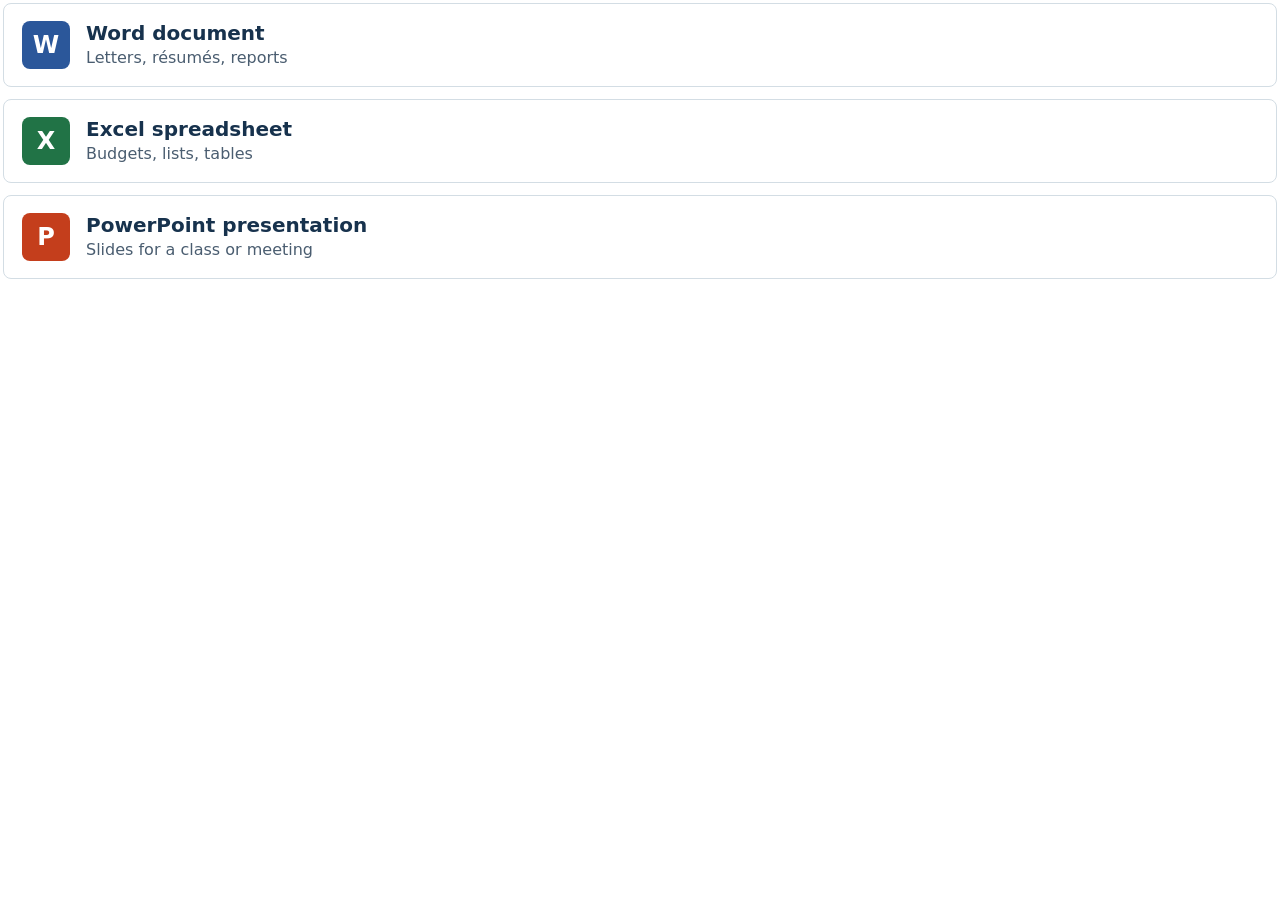
<file: embed.html>
<!DOCTYPE html>
<html lang="en">
<head>
  <meta charset="utf-8">
  <title>New Document</title>
  <link rel="stylesheet" href="embed.css">
</head>
<body>
  <!-- Shown inside the New Document web app (https://aacplit.github.io/NewDocument/).
       Because the patron's click lands on this extension page, the extension is
       allowed to open the new file automatically. -->
  <div class="choices">
    <button class="choice word" data-kind="word">
      <span class="badge" aria-hidden="true">W</span>
      <span class="text">
        <span class="name">Word document</span>
        <span class="hint">Letters, résumés, reports</span>
      </span>
    </button>
    <button class="choice excel" data-kind="excel">
      <span class="badge" aria-hidden="true">X</span>
      <span class="text">
        <span class="name">Excel spreadsheet</span>
        <span class="hint">Budgets, lists, tables</span>
      </span>
    </button>
    <button class="choice ppt" data-kind="powerpoint">
      <span class="badge" aria-hidden="true">P</span>
      <span class="text">
        <span class="name">PowerPoint presentation</span>
        <span class="hint">Slides for a class or meeting</span>
      </span>
    </button>
  </div>

  <section id="done" class="done" role="status" aria-live="polite" hidden>
    <h2 id="done-title"></h2>
    <p id="done-body"></p>
  </section>

  <script src="creator.js"></script>
  <script src="embed.js"></script>
</body>
</html>
</file>
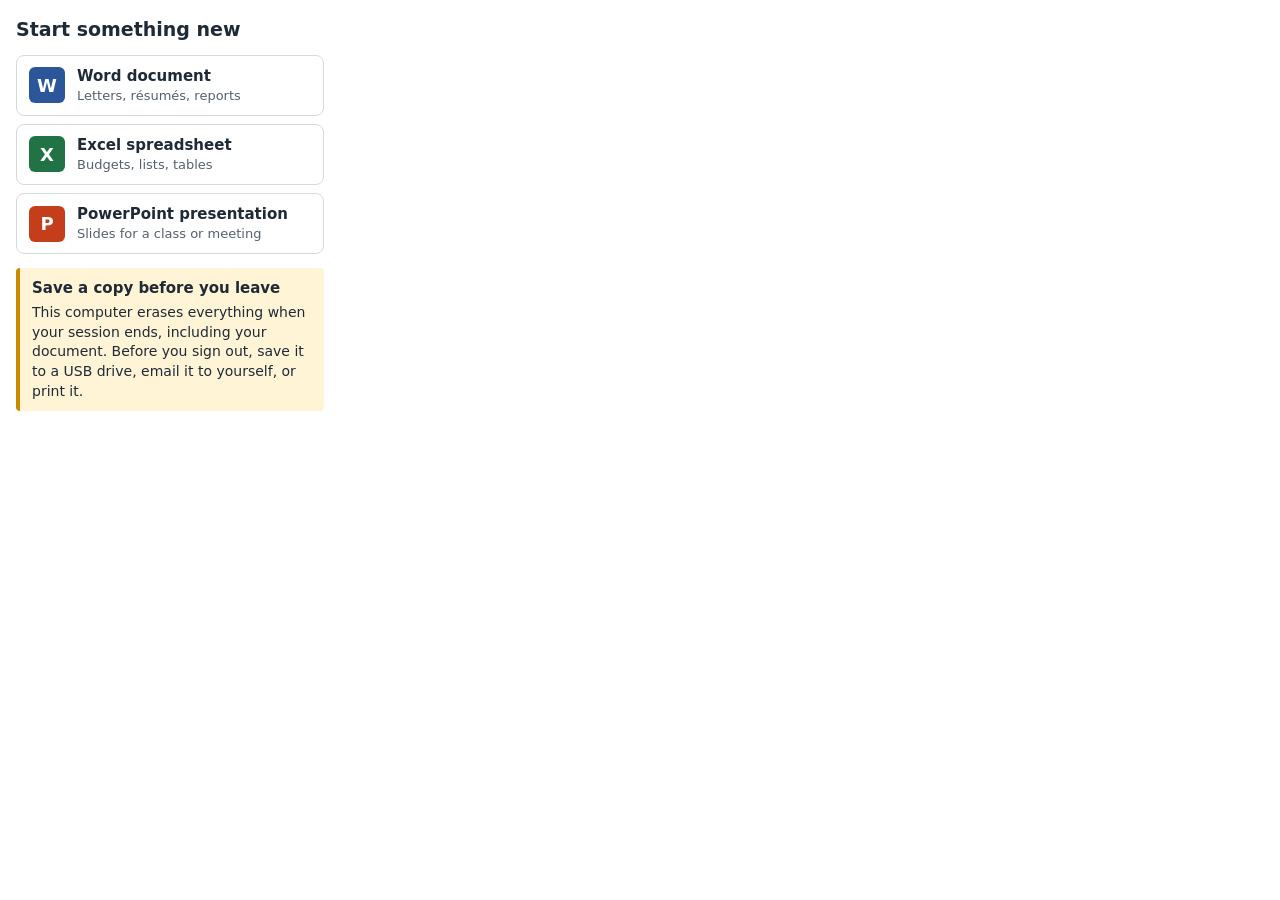
<file: popup.html>
<!DOCTYPE html>
<html lang="en">
<head>
  <meta charset="utf-8">
  <title>New Document</title>
  <link rel="stylesheet" href="popup.css">
</head>
<body>
  <main>
    <h1>Start something new</h1>

    <div class="choices">
      <button class="choice word" data-kind="word">
        <span class="badge" aria-hidden="true">W</span>
        <span class="text">
          <span class="name">Word document</span>
          <span class="hint">Letters, résumés, reports</span>
        </span>
      </button>
      <button class="choice excel" data-kind="excel">
        <span class="badge" aria-hidden="true">X</span>
        <span class="text">
          <span class="name">Excel spreadsheet</span>
          <span class="hint">Budgets, lists, tables</span>
        </span>
      </button>
      <button class="choice ppt" data-kind="powerpoint">
        <span class="badge" aria-hidden="true">P</span>
        <span class="text">
          <span class="name">PowerPoint presentation</span>
          <span class="hint">Slides for a class or meeting</span>
        </span>
      </button>
    </div>

    <p id="status" class="status" role="status" aria-live="polite" hidden></p>

    <section class="notice" aria-labelledby="notice-title">
      <h2 id="notice-title">Save a copy before you leave</h2>
      <p>This computer erases everything when your session ends, including your document. Before you sign out, save it to a USB drive, email it to yourself, or print it.</p>
    </section>
  </main>
  <script src="creator.js"></script>
  <script src="popup.js"></script>
</body>
</html>
</file>
<file: embed.css>
:root {
  --surface: #ffffff;
  --ink: #17324d;
  --muted: #4a5d70;
  --bay: #2e6e8e;
  --line: #d3dde4;
  --word: #2b579a;
  --excel: #217346;
  --ppt: #c43e1c;
  --done-bg: #e8f3ec;
  --done-line: #1d6b3a;
  --err: #a12a1c;
}

* { box-sizing: border-box; }

html, body { margin: 0; background: transparent; }

body {
  color: var(--ink);
  font: 18px/1.5 Roboto, "Segoe UI", system-ui, -apple-system, sans-serif;
  -webkit-font-smoothing: antialiased;
  padding: 3px; /* room for the focus ring */
}

.choices { display: grid; gap: 12px; }

.choice {
  display: flex;
  align-items: center;
  gap: 16px;
  width: 100%;
  padding: 16px 18px;
  border: 1px solid var(--line);
  border-radius: 8px;
  background: var(--surface);
  color: var(--ink);
  font: inherit;
  text-align: left;
  cursor: pointer;
}
.choice:hover { border-color: #9fb3c3; background: #fafcfd; }
.choice:focus-visible { outline: 3px solid var(--bay); outline-offset: 2px; }
.choice:disabled { opacity: 0.55; cursor: progress; }

.badge {
  flex: none;
  display: grid;
  place-items: center;
  width: 48px;
  height: 48px;
  border-radius: 8px;
  color: #fff;
  font-size: 24px;
  font-weight: 700;
}
.word .badge  { background: var(--word); }
.excel .badge { background: var(--excel); }
.ppt .badge   { background: var(--ppt); }

.text { display: flex; flex-direction: column; }
.name { font-size: 20px; font-weight: 700; line-height: 1.3; }
.hint { color: var(--muted); font-size: 16px; }

.done {
  margin-top: 20px;
  padding: 18px 20px;
  background: var(--done-bg);
  border-left: 5px solid var(--done-line);
  border-radius: 4px;
}
.done[hidden] { display: none; }
.done h2 { margin: 0 0 6px; font-size: 20px; line-height: 1.3; }
.done p { margin: 0; }
.done .file { font-weight: 700; overflow-wrap: anywhere; }
.done.error { background: #fbeceb; border-left-color: var(--err); }
</file>
<file: popup.css>
:root {
  --ink: #1f2a37;
  --muted: #55606e;
  --paper: #ffffff;
  --line: #d5dae1;
  --word: #2b579a;
  --excel: #217346;
  --ppt: #c43e1c;
  --notice-bg: #fff4d6;
  --notice-line: #c98a00;
  --ok: #1d6b3a;
  --err: #a12a1c;
}

* { box-sizing: border-box; }

body {
  margin: 0;
  width: 340px;
  background: var(--paper);
  color: var(--ink);
  font: 15px/1.4 Roboto, "Segoe UI", system-ui, sans-serif;
}

main { padding: 16px; }

h1 {
  margin: 0 0 12px;
  font-size: 19px;
  font-weight: 600;
}

.choices { display: grid; gap: 8px; }

.choice {
  display: flex;
  align-items: center;
  gap: 12px;
  width: 100%;
  padding: 10px 12px;
  border: 1px solid var(--line);
  border-radius: 8px;
  background: var(--paper);
  color: var(--ink);
  font: inherit;
  text-align: left;
  cursor: pointer;
}

.choice:hover { background: #f3f5f8; }
.choice:focus-visible { outline: 3px solid var(--word); outline-offset: 2px; }
.choice:disabled { opacity: 0.55; cursor: progress; }

.badge {
  flex: none;
  display: grid;
  place-items: center;
  width: 36px;
  height: 36px;
  border-radius: 6px;
  color: #fff;
  font-weight: 700;
  font-size: 18px;
}
.word .badge { background: var(--word); }
.excel .badge { background: var(--excel); }
.ppt .badge { background: var(--ppt); }

.text { display: flex; flex-direction: column; }
.name { font-weight: 600; }
.hint { color: var(--muted); font-size: 13px; }

.status {
  margin: 12px 0 0;
  font-size: 14px;
}
.status.ok { color: var(--ok); }
.status.err { color: var(--err); }

.notice {
  margin-top: 14px;
  padding: 10px 12px;
  background: var(--notice-bg);
  border-left: 4px solid var(--notice-line);
  border-radius: 4px;
}
.notice h2 {
  margin: 0 0 4px;
  font-size: 15px;
  font-weight: 700;
}
.notice p { margin: 0; font-size: 14px; }

@media (prefers-reduced-motion: no-preference) {
  .choice { transition: background-color 120ms ease; }
}
</file>
